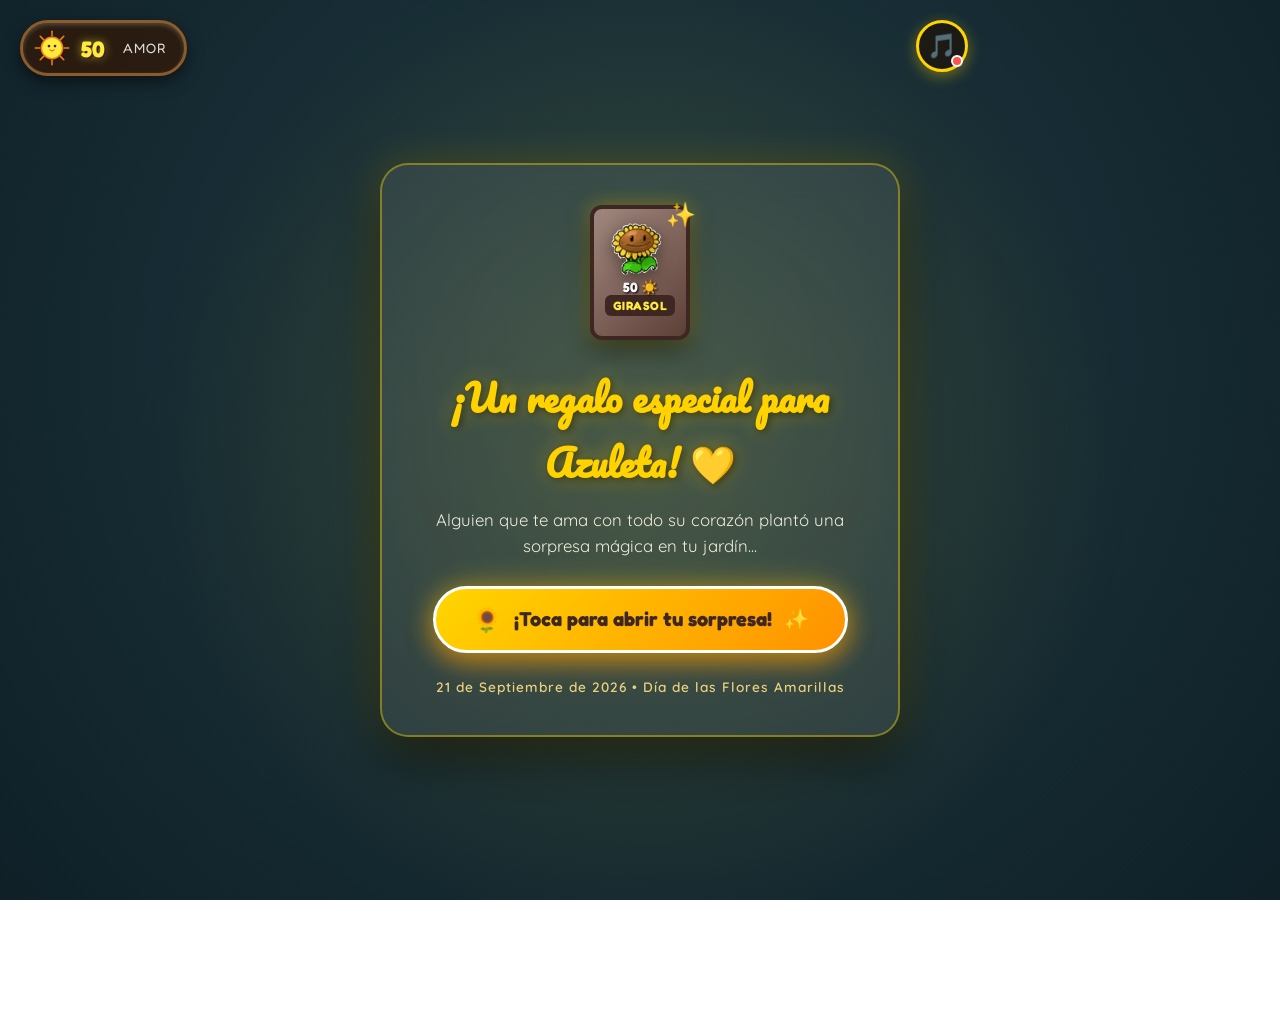
<file: index.html>
<!DOCTYPE html>
<html lang="es">
<head>
  <meta charset="UTF-8">
  <meta name="viewport" content="width=device-width, initial-scale=1.0">
  <title>🌻 Flores Amarillas para Ti 💛 | Edición Especial PvZ</title>
  <link rel="stylesheet" href="style.css">
  <!-- Fuentes románticas y divertidas de Google Fonts -->
  <link rel="preconnect" href="https://fonts.googleapis.com">
  <link rel="preconnect" href="https://fonts.gstatic.com" crossorigin>
  <link href="https://fonts.googleapis.com/css2?family=Fredoka:wght@400;600;700&family=Pacifico&family=Quicksand:wght@500;700&display=swap" rel="stylesheet">
</head>
<body>

  <!-- Lienzo para partículas, pétalos y soles -->
  <canvas id="particle-canvas"></canvas>

  <!-- Contenedor de música flotante -->
  <div class="music-player-container" id="music-player">
    <button class="music-toggle-btn" id="music-btn" title="Reproducir / Pausar Música">
      <span class="music-icon" id="music-icon">🎵</span>
      <span class="music-status-dot"></span>
    </button>
    <div class="music-tooltip">Zombies on Your Lawn - Laura Shigihara 🌻</div>
    <audio id="bg-music" loop preload="auto">
      <source src="audio/zombies-on-your-lawn.mp3" type="audio/mp3">
      <!-- Fallback en línea si el archivo local aún no se descarga -->
      <source src="https://archive.org/download/plants-vs.-zombies-ost-flac/Laura%20Shigihara%20-%20Plants%20vs.%20Zombies%20Original%20Soundtrack/15%20-%20Zombies%20On%20Your%20Lawn.mp3" type="audio/mp3">
    </audio>
  </div>

  <!-- Contador de Soles Recolectados (Estilo PvZ) -->
  <div class="sun-counter-badge" id="sun-counter-badge">
    <div class="sun-icon-mini">
      <svg viewBox="0 0 100 100" class="mini-sun-svg">
        <circle cx="50" cy="50" r="28" fill="#FFEB3B" stroke="#F57F17" stroke-width="4"/>
        <g stroke="#F57F17" stroke-width="4" stroke-linecap="round">
          <line x1="50" y1="6" x2="50" y2="18"/>
          <line x1="50" y1="82" x2="50" y2="94"/>
          <line x1="6" y1="50" x2="18" y2="50"/>
          <line x1="82" y1="50" x2="94" y2="50"/>
          <line x1="19" y1="19" x2="28" y2="28"/>
          <line x1="72" y1="72" x2="81" y2="81"/>
          <line x1="19" y1="81" x2="28" y2="72"/>
          <line x1="72" y1="28" x2="81" y2="19"/>
        </g>
        <circle cx="42" cy="45" r="3.5" fill="#3E2723"/>
        <circle cx="58" cy="45" r="3.5" fill="#3E2723"/>
        <path d="M 44 55 Q 50 62 56 55" fill="none" stroke="#D84315" stroke-width="2.5" stroke-linecap="round"/>
      </svg>
    </div>
    <span class="sun-score" id="sun-score">50</span>
    <span class="sun-label">Amor</span>
  </div>

  <!-- PANTALLA 1: SORPRESA INICIAL (Sobre de jardín) -->
  <section class="screen intro-screen active" id="intro-screen">
    <div class="intro-card">
      <div class="card-glow"></div>
      <div class="seed-packet-icon">
        <!-- Paquete de Semillas de Girasol PvZ -->
        <div class="packet-wrapper">
          <div class="packet-body">
            <!-- Vista previa con el GIF del girasol -->
            <img src="sunflower-pvz.gif" alt="Girasol PvZ" class="packet-gif-preview">
            <div class="packet-cost">50 ☀️</div>
            <div class="packet-title">GIRASOL</div>
          </div>
          <div class="packet-sparkle">✨</div>
        </div>
      </div>

      <!-- ======================================================= -->
      <!-- [PERSONALIZACIÓN]: NOMBRE DE LA PERSONA -->
      <!-- ======================================================= -->
      <h1 class="intro-title">¡Un regalo especial para Azuleta! 💛</h1>
      <p class="intro-subtitle">Alguien que te ama con todo su corazón plantó una sorpresa mágica en tu jardín...</p>
      
      <button class="btn-start" id="btn-start">
        <span class="btn-shine"></span>
        <span class="btn-icon">🌻</span>
        <span class="btn-text">¡Toca para abrir tu sorpresa!</span>
        <span class="btn-sparkles">✨</span>
      </button>

      <!-- ======================================================= -->
      <!-- [PERSONALIZACIÓN]: FECHA -->
      <!-- ======================================================= -->
      <p class="intro-date">21 de Septiembre de 2026 • Día de las Flores Amarillas</p>
    </div>
  </section>

  <!-- PANTALLA 2: ESCENARIO PRINCIPAL (Jardín interactivo de Flores Amarillas) -->
  <main class="screen garden-screen" id="garden-screen">
    
    <!-- Fondo ambiental suave y sin cortes -->
    <div class="garden-background">
      <div class="twilight-glow"></div>
    </div>

    <!-- Mensaje mágico de transición durante los 5 segundos de lluvia de pétalos y hojas -->
    <div class="blooming-transition-loader" id="blooming-loader">
      <div class="sprout-icon-anim">🌱</div>
      <p class="sprout-text">Cultivando tus flores amarillas con mucho amor...</p>
      <div class="sprout-subtext">✨ Espera un momento, mi Azuletaaa ✨</div>
    </div>

    <!-- Contenedor Central: Girasol PvZ y Carta (Aparece tras los 5 segundos de lluvia) -->
    <div class="main-content-wrapper waiting-bloom" id="main-content-wrapper">
      
      <!-- EL GIRASOL ANIMADO DE PLANTS VS ZOMBIES (GIF + EFECTOS) -->
      <div class="sunflower-stage" id="sunflower-stage" title="¡Hazme cosquillas o tócame!">
        <div class="sunflower-speech-bubble" id="speech-bubble">
          ¡Feliz día, mi Azuleta! 🌻💛
        </div>

        <div class="sunflower-character blooming" id="sunflower-character">
          <!-- GIF OFICIAL DEL GIRASOL PVZ -->
          <img src="sunflower-pvz.gif" alt="Girasol Plants vs Zombies" class="pvz-main-gif" id="sunflower-gif">
          <div class="sunflower-ground-shadow"></div>
        </div>

        <!-- Pequeños girasoles acompañantes (Mini GIFs) -->
        <div class="mini-sunflowers-companion">
          <div class="mini-sunflower-item mini-left" title="¡Mini girasol de amor!">
            <img src="sunflower-pvz.gif" alt="Mini Girasol" class="mini-sunflower-img">
            <div class="mini-shadow"></div>
          </div>
          <div class="mini-sunflower-item mini-right" title="¡Mini girasol de amor!">
            <img src="sunflower-pvz.gif" alt="Mini Girasol" class="mini-sunflower-img">
            <div class="mini-shadow"></div>
          </div>
        </div>

        <!-- Botón interactivo para recolectar Sol -->
        <button class="sun-spawn-btn" id="spawn-sun-btn">
          <span>☀️ ¡Dame Sol!</span>
        </button>
      </div>

      <!-- TARJETA ROMÁNTICA Y DEDICATORIA -->
      <div class="love-card-container">
        <article class="love-card">
          <!-- ======================================================= -->
          <!-- [PERSONALIZACIÓN]: FECHA DE LA CINTA -->
          <!-- ======================================================= -->
          <div class="card-ribbon">🌻 21 de Septiembre de 2026 🌻</div>
          
          <!-- ======================================================= -->
          <!-- [PERSONALIZACIÓN]: TÍTULO Y TEXTOS DE LA CARTA -->
          <!-- ======================================================= -->
          <h2 class="card-main-title">Para mi hermosa Azuleta 💛</h2>
          
          <div class="card-quote-box">
            <p class="quote-text">
              "Dicen que regalar flores amarillas cada 21 de septiembre es una promesa de amor, luz y alegría para siempre..."
            </p>
          </div>

          <!-- Mensaje Romántico Personalizado PvZ -->
          <div class="card-body-text">
            <p>
              ¡Feliz día de las Flores Amarillas, mi querida Azuletaaa! 🌻💛
            </p>
            <p>
              Así como este girasol siempre busca la luz del sol para sonreír, mi corazón siempre te busca a ti. Eres mi lugar favorito, mi motivo de alegría y mi paz.
            </p>
            <p class="pvz-romantic-punchline">
              ✨ <em>"Aunque el mundo se llene de zombies y días difíciles... ¡yo siempre protegeré tu jardín, cuidaré tu sonrisa y te llenaré de soles de amor!"</em> 🧟‍♂️🌱💛
            </p>
          </div>

          <!-- ======================================================= -->
          <!-- [ESPECIAL]: HOMENAJE A AMOR AMARILLO (GUSTAVO CERATI) -->
          <!-- ======================================================= -->
          <div class="cerati-tribute-card">
            <div class="cerati-badge">🎶 Amor Amarillo 💛</div>
            <div class="cerati-content">
              <div class="cerati-image-frame">
                <img src="cerati1.jpg" alt="Gustavo Cerati - Amor Amarillo" class="cerati-photo">
              </div>
              <div class="cerati-lyric-box">
                <p class="cerati-lyric-text">
                  "No dejaré que seas fría,<br>yo podría calentarte..."
                </p>
                <span class="cerati-song-credit">— Gustavo Cerati</span>
              </div>
            </div>
          </div>

          <!-- ======================================================= -->
          <!-- [PERSONALIZACIÓN]: FOTO DE USTEDES DOS -->
          <!-- Solo guarda tu imagen con el nombre 'foto.jpg' en esta carpeta -->
          <!-- ======================================================= -->
          <div class="couple-photo-frame">
            <div class="photo-placeholder" id="photo-container" title="Coloca una imagen llamada 'foto.jpg' en esta carpeta">
              <img src="foto.jpg" alt="Azuleta y Miau" class="user-couple-img" id="user-couple-img"
                   onerror="this.style.display='none'; document.getElementById('photo-fallback').style.display='flex';">
              
              <div class="photo-inner" id="photo-fallback">
                <div class="photo-icon">📸</div>
                <div class="photo-text">Azuleta & Miau 💛</div>
                <div class="photo-sub">¡Juntos por siempre!</div>
              </div>
            </div>
            <div class="photo-tape">🌻</div>
          </div>

          <!-- Botonera de Acciones Interactivas -->
          <div class="card-actions">
            <button class="action-btn btn-petals" id="btn-flower-rain">
              <span>🌻 Lluvia de Flores</span>
            </button>
            
            <!-- Botón bloqueado inicialmente hasta alcanzar 500 soles de amor -->
            <button class="action-btn btn-secret locked" id="btn-secret-letter" title="Junta 500 soles para desbloquear este secreto de amor">
              <div class="btn-lock-content">
                <span class="lock-icon" id="secret-lock-icon">🔒</span>
                <span class="btn-text-main" id="secret-btn-text">Razones de amor</span>
                <span class="sun-cost-badge" id="secret-cost-badge">50/500 ☀️</span>
              </div>
              <div class="sun-progress-track">
                <div class="sun-progress-bar" id="sun-progress-bar" style="width: 10%;"></div>
              </div>
            </button>
          </div>

          <!-- ======================================================= -->
          <!-- [PERSONALIZACIÓN]: FIRMA DE LA CARTA (MIAU) -->
          <!-- ======================================================= -->
          <div class="card-signature">
            <p>Con todo mi amor,</p>
            <span class="signature-name">De: MIAU(RIC)</span>
          </div>
        </article>
      </div>

    </div>

    <!-- MODAL DE RAZONES DE AMOR / MENSAJE SECRETO (DESBLOQUEABLE A LOS 500 SOLES) -->
    <div class="secret-modal-backdrop" id="secret-modal">
      <div class="secret-modal-box">
        <button class="modal-close-btn" id="modal-close-btn">&times;</button>
        
        <!-- Banner de trofeo por alcanzar los 500 soles -->
        <div class="unlocked-trophy-banner" id="unlocked-banner">
          🏆 ¡500 SOLES DE AMOR ALCANZADOS! 💛
        </div>

        <div class="modal-sun-header">☀️ 🌻 ☀️</div>
        <h3 class="modal-title">Razones por las que Azuleta es mi persona favorita:</h3>
        
        <!-- ======================================================= -->
        <!-- [PERSONALIZACIÓN]: LISTA DE RAZONES -->
        <!-- ======================================================= -->
        <ul class="reasons-list" id="reasons-list">
          <li>✨ <strong>Tu sonrisa, mi Azuletaaa:</strong> Es capaz de iluminar hasta el día más nublado.</li>
          <li>🌻 <strong>Tu compañía:</strong> Cada momento a tu lado hace que la vida sea más bonita.</li>
          <li>💛 <strong>Tu ternura:</strong> La forma en que me miras.</li>
          <li>🌱 <strong>Tu voz al despertar</strong> No hay obstáculo (ni horda de zombies) que no podamos vencer si estamos juntos y al escuchar tu voz al despertar es mi forma de perder.</li>
          <li>🌟 <strong>Eres mi sol:</strong> Porque la vida es mil veces más brillante desde que estás tú.</li>
        </ul>

        <div class="modal-footer">
            <button class="modal-heart-btn" id="modal-love-btn">¡Miau te ama (yo p) a su manera, Azuleta! 🐱💛</button>
        </div>
      </div>
    </div>

  </main>

  <script src="script.js"></script>
</body>
</html>
</file>
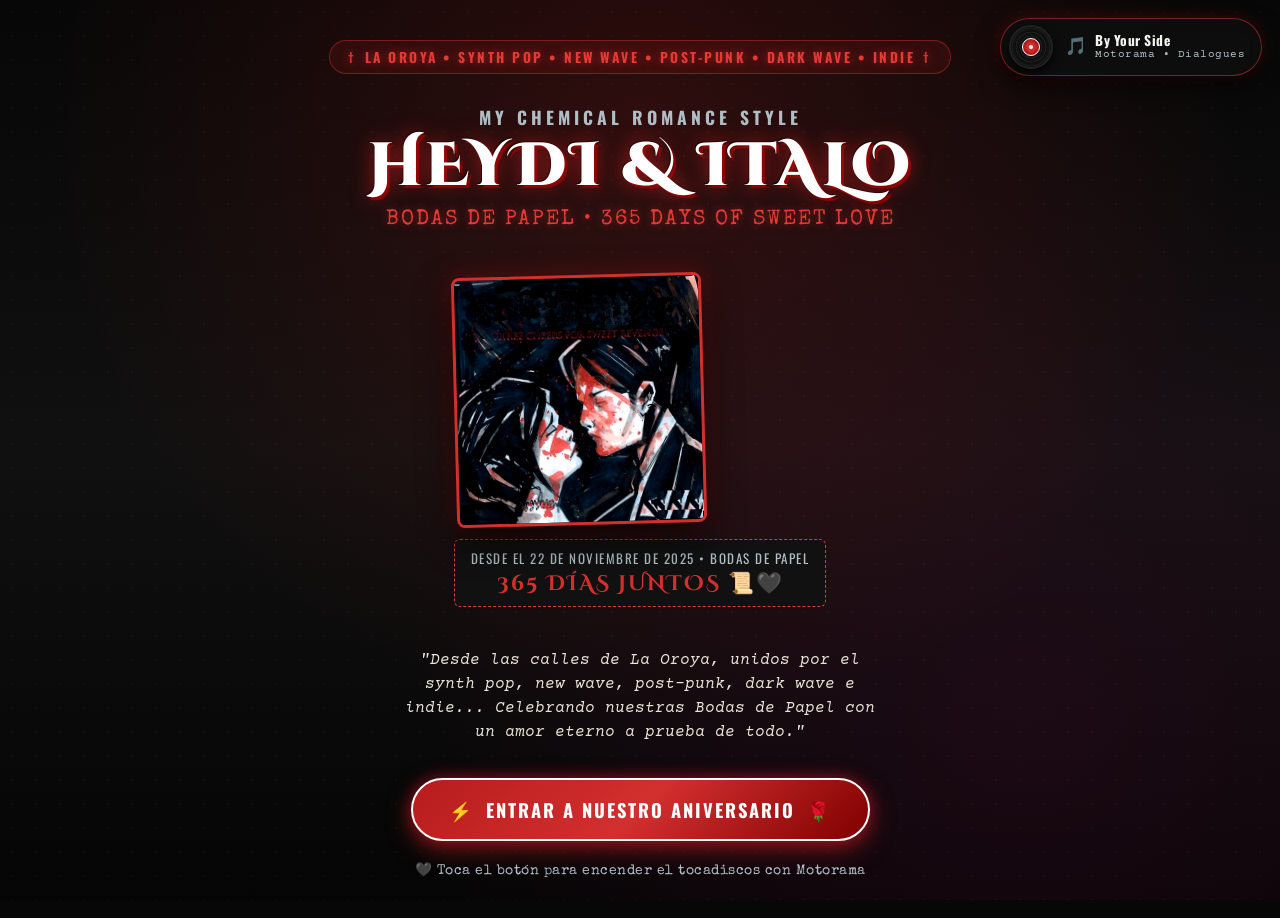
<file: aniversario/index.html>
<!DOCTYPE html>
<html lang="es">
<head>
  <meta charset="UTF-8">
  <meta name="viewport" content="width=device-width, initial-scale=1.0">
  <title>Heydi & Italo • Three Cheers for 365 Days of Sweet Love 🖤🌹</title>
  <meta name="description" content="Sorpresa especial de 1er Aniversario de matrimonio para Italo de parte de Heydi. Temática Punk, Manchester (La Oroya), Three Cheers for Sweet Revenge y Motorama.">

  <!-- Google Fonts: Gótico, Punk, Máquina de escribir y Caligrafía de amor -->
  <link rel="preconnect" href="https://fonts.googleapis.com">
  <link rel="preconnect" href="https://fonts.gstatic.com" crossorigin>
  <link href="https://fonts.googleapis.com/css2?family=Caveat:wght@600;700&family=Cinzel+Decorative:wght@700;900&family=Courier+Prime:ital,wght@0,400;0,700;1,400&family=Oswald:wght@500;700&family=Special+Elite&display=swap" rel="stylesheet">

  <link rel="stylesheet" href="style.css">
</head>
<body>

  <!-- Canvas de partículas: Pétalos de rosas rojas carmesí, confeti negro y chispas punk -->
  <canvas id="punk-canvas"></canvas>

  <!-- Audio de fondo: Motorama - By Your Side (inicia en la parte cantada: 13s) -->
  <audio id="bg-music" src="audio/by-your-side.mp3#t=13" preload="auto" loop></audio>

  <!-- Reproductor Flotante Estilo Vinilo Post-Punk -->
  <div class="music-player-container">
    <div class="vinyl-record-widget" id="music-vinyl-btn" title="Reproducir / Pausar Motorama">
      <div class="vinyl-disc" id="vinyl-disc">
        <div class="vinyl-groove"></div>
        <div class="vinyl-label">
          <span class="vinyl-dot"></span>
        </div>
      </div>
      <div class="turntable-arm"></div>
    </div>
    <div class="song-info-pill">
      <span class="song-status-icon" id="music-status-icon">🎵</span>
      <div class="song-meta">
        <span class="song-title">By Your Side</span>
        <span class="song-artist">Motorama • Dialogues</span>
      </div>
    </div>
  </div>

  <!-- =========================================================================
       PANTALLA 1: INTRODUCCIÓN ESTILO MY CHEMICAL ROMANCE ("THE REVENGE GATE")
       ========================================================================= -->
  <section id="intro-screen" class="screen-view active">
    <div class="intro-overlay"></div>
    
    <div class="intro-content">
      <div class="mcr-badge-top">
        <span class="cross-icon">†</span> LA OROYA • SYNTH POP • NEW WAVE • POST-PUNK • DARK WAVE • INDIE <span class="cross-icon">†</span>
      </div>

      <div class="album-logo-box">
        <h2 class="band-style-logo">MY CHEMICAL ROMANCE STYLE</h2>
        <h1 class="main-title-gothic">HEYDI &amp; ITALO</h1>
        <p class="album-subtitle">BODAS DE PAPEL • 365 DAYS OF SWEET LOVE</p>
      </div>

      <div class="intro-artwork-wrapper">
        <div class="album-art-frame">
          <img src="img/mcr-cover.jpg" alt="Three Cheers for Sweet Revenge Cover" class="intro-cover-img">
          <div class="blood-splatter-accent"></div>
        </div>
        <div class="intro-wedding-tag">
          <span class="wedding-date-label">DESDE EL 22 DE NOVIEMBRE DE 2025 • BODAS DE PAPEL</span>
          <span class="anniversary-number">365 DÍAS JUNTOS 📜🖤</span>
        </div>
      </div>

      <div class="intro-message-preview">
        <p><em>"Desde las calles de La Oroya, unidos por el synth pop, new wave, post-punk, dark wave e indie... Celebrando nuestras Bodas de Papel con un amor eterno a prueba de todo."</em></p>
      </div>

      <button id="btn-enter-universe" class="btn-punk-primary">
        <span class="btn-icon">⚡</span>
        <span class="btn-text">ENTRAR A NUESTRO ANIVERSARIO</span>
        <span class="btn-icon">🌹</span>
      </button>

      <div class="intro-footer-hint">
        <span>🖤 Toca el botón para encender el tocadiscos con Motorama</span>
      </div>
    </div>
  </section>

  <!-- =========================================================================
       PANTALLA 2: ESCENARIO INTERACTIVO (THE 365 DAYS STAGE)
       ========================================================================= -->
  <section id="stage-screen" class="screen-view">
    
    <!-- Barra Superior de Marcador Punk: 0 a 365 Días -->
    <header class="punk-header-bar">
      <div class="counter-badge" id="days-counter-badge">
        <div class="badge-skull-icon">🎸</div>
        <div class="badge-texts">
          <div class="badge-title">BODAS DE PAPEL • 1ER AÑO</div>
          <div class="badge-counter"><span id="days-count">0</span> / 365 DÍAS</div>
        </div>
        <div class="badge-status-ring">
          <span id="badge-lock-status">🔒</span>
        </div>
      </div>

      <div class="progress-bar-container">
        <div class="progress-bar-fill" id="days-progress-bar" style="width: 0%;"></div>
        <div class="progress-glare"></div>
      </div>
    </header>

    <!-- Transición / Loader de Acorde Inicial -->
    <div id="stage-loader" class="stage-loader">
      <div class="loader-cassette">
        <div class="cassette-tape-spin"></div>
        <div class="cassette-title">MOTORAMA • BY YOUR SIDE</div>
      </div>
      <p class="loader-text">Sintonizando el dial de La Oroya...</p>
    </div>

    <!-- Contenido Principal: Escenario y Carta de Amor -->
    <main class="main-stage-container" id="main-stage-content">
      
      <!-- Columna Izquierda: Tocadiscos y Galería Interactiva Demolition Lovers -->
      <section class="stage-turntable-column">
        
        <!-- Bocadillo de Frases Punk / Rockeras -->
        <div class="punk-speech-bubble" id="punk-speech-bubble">
          ¡Felices Bodas de Papel, mi amor! Toca aquí para soltar púas 🎸📜
        </div>

        <div class="turntable-interactive-box" id="central-stage-box" title="¡Haz clic para hacer sonar el bajo y generar púas!">
          <div class="vinyl-stage-disc" id="stage-vinyl-graphic">
            <div class="vinyl-center-art">
              <img src="img/foto-punk.jpg" alt="Italo y Heydi Rockers" class="turntable-center-img">
            </div>
          </div>
          <div class="turntable-needle-arm"></div>
          <div class="sound-wave-rings"></div>
        </div>

        <div class="stage-sub-info">
          <div class="tape-label-oroya">⚡ LA OROYA: SYNTH POP • NEW WAVE • POST-PUNK • DARK WAVE • INDIE ⚡</div>
          <p class="stage-instructions">Haz clic en el tocadiscos o atrapa <strong>púas 🎸</strong>, <strong>rosas 🌹</strong> y <strong>vinilos 📼</strong> para completar los 365 días.</p>
        </div>
      </section>

      <!-- Columna Derecha: Carta de Amor Estilo MCR & Botones de Acción -->
      <section class="stage-letter-column">
        <article class="punk-letter-card">
          <div class="card-stencil-header">
            <span class="mcr-stamp">CHAPTER ONE • BODAS DE PAPEL</span>
            <span class="date-stamp">22.NOV.2025 ➔ HOY (365 DÍAS)</span>
          </div>

          <h2 class="letter-main-heading">THREE CHEERS FOR OUR SWEET LOVE</h2>
          <h3 class="letter-dedication-sub">Para mi esposo y compañero de vida: <strong>Italo</strong> • <em>Bodas de Papel</em> 📜</h3>

          <div class="letter-body-prose">
            <p>
              Parece que fue ayer cuando dijimos <em>"Sí, acepto"</em> aquel <strong>22 de noviembre de 2025</strong>. 
              Hoy celebramos con orgullo nuestras <strong>Bodas de Papel</strong> al cumplir nuestros primeros <strong>365 días juntos</strong>.
            </p>
            <p>
              Dicen que las <em>Bodas de Papel</em> simbolizan una historia que recién comienza a escribirse, 
              pero en este primer año nosotros ya hemos compuesto una obra de arte: llena de risas, miradas cómplices, 
              conciertos compartidos y un amor a prueba de todo, caminando juntos con casacas de cuero y el volumen al máximo.
            </p>
            <p>
              Tú y yo sabemos que nuestro amor no es común: tiene la mística única de nuestro querido 
              <strong>Manchester de La Oroya</strong>, esas tardes y noches vibrando juntos con el 
              <strong>synth pop</strong>, las guitarras afiladas del <strong>new wave</strong>, 
              la nostalgia envolvente del <strong>post-punk</strong>, la profundidad del <strong>dark wave</strong> 
              y la frescura rebelde del <strong>indie</strong>. Esas canciones son la banda sonora de nuestra complicidad. 
              En un mundo lleno de ruido banal, tú eres mi mejor melodía, mi refugio y mi eterno cómplice.
            </p>
          </div>

          <!-- Cuadro Especial de la Canción Motorama: By Your Side con Letra y Significado en Español -->
          <div class="motorama-quote-box">
            <div class="motorama-badge">POST-PUNK ANTHEM • MOTORAMA: "BY YOUR SIDE"</div>
            <blockquote class="motorama-lyric">
              <em>"Poverty is nothing for you<br>
              It is nothing for me<br>
              When I'm by your side...<br>
              Silver and gold worth nothing for us<br>
              The only treasure is here, it's us, in our love."</em>
            </blockquote>

            <div class="motorama-translation-box">
              <div class="translation-header">
                <span class="trans-icon">📜</span>
                <span class="trans-title">Traducción en español:</span>
              </div>
              <p class="translation-text">
                <em>"La pobreza no es nada para ti<br>
                No es nada para mí<br>
                Cuando estoy a tu lado...<br>
                La plata y el oro no valen nada para nosotros<br>
                El único tesoro está aquí, somos nosotros, en nuestro amor."</em>
              </p>
            </div>
          </div>

          <!-- Discoteca de Nuestro Amor: Álbumes Icónicos (Mismos Tonos MCR: Negro, Rojo y Blanco) -->
          <div class="band-discography-section">
            <div class="disco-header">
              <span class="disco-badge">VINILOS &amp; CASSETTES • NUESTRA BANDA SONORA</span>
              <h4 class="disco-title">DISCOS QUE VIBRAN CON NUESTRO AMOR EN LA OROYA</h4>
              <p class="disco-subtitle">Synth Pop • New Wave • Post-Punk • Dark Wave • Indie Rock</p>
            </div>

            <div class="album-sleeves-grid">
              <!-- 1. Motorama - Poverty (Foto subida por el usuario) -->
              <div class="album-sleeve-card" data-album="Motorama • Poverty" title="Toca para escuchar un riff y sumar +10 días!">
                <div class="sleeve-img-wrap">
                  <img src="img/motorama-poverty.jpg" alt="Motorama - Poverty">
                  <span class="vinyl-peek"></span>
                </div>
                <div class="sleeve-meta">
                  <span class="sleeve-band">MOTORAMA</span>
                  <span class="sleeve-title">Poverty</span>
                  <span class="sleeve-genre">Post-Punk</span>
                </div>
              </div>

              <!-- 2. Depeche Mode - Violator -->
              <div class="album-sleeve-card" data-album="Depeche Mode • Violator" title="Toca para escuchar un riff y sumar +10 días!">
                <div class="sleeve-img-wrap">
                  <img src="img/album-depeche-mode.jpg" alt="Depeche Mode - Violator">
                  <span class="vinyl-peek"></span>
                </div>
                <div class="sleeve-meta">
                  <span class="sleeve-band">DEPECHE MODE</span>
                  <span class="sleeve-title">Violator</span>
                  <span class="sleeve-genre">Synth Pop</span>
                </div>
              </div>

              <!-- 3. Joy Division - Unknown Pleasures -->
              <div class="album-sleeve-card" data-album="Joy Division • Unknown Pleasures" title="Toca para escuchar un riff y sumar +10 días!">
                <div class="sleeve-img-wrap">
                  <img src="img/album-joy-division.jpg" alt="Joy Division - Unknown Pleasures">
                  <span class="vinyl-peek"></span>
                </div>
                <div class="sleeve-meta">
                  <span class="sleeve-band">JOY DIVISION</span>
                  <span class="sleeve-title">Unknown Pleasures</span>
                  <span class="sleeve-genre">Manchester</span>
                </div>
              </div>

              <!-- 4. The Cure - Disintegration -->
              <div class="album-sleeve-card" data-album="The Cure • Disintegration" title="Toca para escuchar un riff y sumar +10 días!">
                <div class="sleeve-img-wrap">
                  <img src="img/album-the-cure.jpg" alt="The Cure - Disintegration">
                  <span class="vinyl-peek"></span>
                </div>
                <div class="sleeve-meta">
                  <span class="sleeve-band">THE CURE</span>
                  <span class="sleeve-title">Disintegration</span>
                  <span class="sleeve-genre">Dark Wave</span>
                </div>
              </div>

              <!-- 5. Molchat Doma - Etazhi -->
              <div class="album-sleeve-card" data-album="Molchat Doma • Etazhi" title="Toca para escuchar un riff y sumar +10 días!">
                <div class="sleeve-img-wrap">
                  <img src="img/album-molchat-doma.jpg" alt="Molchat Doma - Etazhi">
                  <span class="vinyl-peek"></span>
                </div>
                <div class="sleeve-meta">
                  <span class="sleeve-band">MOLCHAT DOMA</span>
                  <span class="sleeve-title">Etazhi</span>
                  <span class="sleeve-genre">Coldwave</span>
                </div>
              </div>

              <!-- 6. My Chemical Romance - Three Cheers for Sweet Revenge (Solo los amantes mirándose) -->
              <div class="album-sleeve-card" data-album="M.C.R. • Demolition Lovers" title="Toca para escuchar un riff y sumar +10 días!">
                <div class="sleeve-img-wrap">
                  <img src="img/mcr-cover.jpg" alt="My Chemical Romance - Demolition Lovers">
                  <span class="vinyl-peek"></span>
                </div>
                <div class="sleeve-meta">
                  <span class="sleeve-band">M.C.R.</span>
                  <span class="sleeve-title">Sweet Revenge</span>
                  <span class="sleeve-genre">Punk Rock</span>
                </div>
              </div>
            </div>
          </div>

          <!-- Galería Polaroid de Nuestra Historia: Compromiso, Boda, La Oroya y Esencia Punk -->
          <div class="photos-polaroid-gallery">
            <div class="polaroid-item polaroid-compromiso">
              <div class="polaroid-img-wrapper">
                <img src="img/foto-compromiso.jpg" alt="Nuestro Compromiso - Heydi e Italo">
              </div>
              <p class="polaroid-caption">El Compromiso • Donde dijimos sí 💍</p>
            </div>

            <div class="polaroid-item polaroid-wedding">
              <div class="polaroid-img-wrapper">
                <img src="img/foto-boda.jpg" alt="Boda de Italo y Heydi - 22 Noviembre 2025">
              </div>
              <p class="polaroid-caption">22.11.2025 • Nuestro Gran Día 💒</p>
            </div>

            <div class="polaroid-item polaroid-oroya">
              <div class="polaroid-img-wrapper">
                <img src="img/foto-oroya-chimenea.jpg" alt="Heydi e Italo en La Oroya con la chimenea">
              </div>
              <p class="polaroid-caption">La Oroya • En nuestro rincón 🏔️</p>
            </div>

            <div class="polaroid-item polaroid-punk">
              <div class="polaroid-img-wrapper">
                <img src="img/foto-punk.jpg" alt="Italo y Heydi Rockers con casacas de cuero">
              </div>
              <p class="polaroid-caption">Amor con actitud Punk ⚡🕶️</p>
            </div>
          </div>

          <!-- Botones de Acción y Desbloqueo de 365 Días -->
          <div class="stage-actions-row">
            <button id="btn-punk-rain" class="action-btn btn-rain">
              <span class="btn-symbol">🌹</span>
              <span>Lluvia de Rosas y Púas</span>
            </button>

            <button id="btn-secret-vault" class="action-btn btn-vault locked">
              <span class="vault-lock-icon" id="vault-lock-icon">🔒</span>
              <span id="vault-btn-text">Cofre: Bodas de Papel</span>
              <span class="vault-badge" id="vault-cost-badge">0/365 Días 🎸</span>
            </button>
          </div>

          <div class="letter-signature-block">
            <p class="sig-note">Por siempre a tu lado,</p>
            <p class="sig-author">Heydi 🖤</p>
            <span class="sig-date">1er Aniversario • Bodas de Papel 📜</span>
          </div>
        </article>
      </section>

    </main>
  </section>

  <!-- =========================================================================
       MODAL FINAL: THE DEMOLITION LOVERS VAULT (DESBLOQUEO AL LLEGAR A 365 DÍAS)
       ========================================================================= -->
  <div class="modal-backdrop" id="vault-modal">
    <div class="modal-box-punk">
      <button class="modal-close-button" id="modal-close-btn" aria-label="Cerrar ventana">✕</button>

      <div class="modal-header-banner">
        <div class="mcr-gothic-cross">† † †</div>
        <h2 class="modal-title">DEMOLITION LOVERS: HEYDI &amp; ITALO</h2>
        <div class="modal-badge-unlocked">🏆 ¡365 DÍAS • BODAS DE PAPEL! 📜🏆</div>
      </div>

      <div class="modal-scrollable-body">
        
        <!-- Homenaje Comparativo al Álbum Three Cheers -->
        <div class="mcr-tribute-banner">
          <div class="mcr-art-side">
            <img src="img/mcr-cover.jpg" alt="My Chemical Romance Demolition Lovers" class="mcr-thumb">
          </div>
          <div class="mcr-quote-side">
            <p class="mcr-quote-text">
              <em>"And what's the worst that I can say?<br>
              Things are better if I stay... with you."</em>
            </p>
            <span class="mcr-quote-source">— Three Cheers for Sweet Revenge</span>
          </div>
        </div>

        <!-- Carta Secreta Completa de Heydi -->
        <div class="secret-prose-letter">
          <h3>¡Felices Bodas de Papel, mi amor y compañero de vida! 📜🖤</h3>
          <p>
            Si algo nos ha enseñado la música que tanto nos apasiona, es que las cosas más valiosas 
            se construyen con alma, autenticidad y pasión sin filtros.
          </p>
          <p>
            Dicen que el primer año de matrimonio son las <strong>Bodas de Papel</strong> porque es la primera página 
            en blanco que dos personas empiezan a escribir juntos. Pero a tu lado, en estos <strong>365 días</strong>, 
            ya hemos compuesto una sinfonía entera de complicidad, lealtad y amor indestructible.
          </p>
          <p>
            Desde aquel <strong>22 de noviembre de 2025</strong> en que unimos nuestras vidas, me encanta compartir contigo 
            las canciones de Motorama, los riffs intensos de My Chemical Romance, nuestras raíces en 
            <strong>La Oroya</strong> y cada meta que juntos nos proponemos.
          </p>
          <p>
            Gracias por cuidarme, por hacerme reír en los días difíciles, por mirarme con esos ojos cómplices 
            y por ser ese hombre increíble con el que tengo el honor de caminar. 
            Este es solo nuestro primer año, el primer acorde de una gira eterna.
          </p>
          <p class="final-highlight">
            <em>"No importa cuántos años pasen ni cuántas tormentas vengan: I will always be by your side."</em>
          </p>
        </div>

        <!-- Muestra de fotos estilo pase VIP / Gira con encuadre completo (6 fotos de nuestra historia) -->
        <div class="vip-pass-card">
          <div class="vip-header">TOUR OF OUR LIVES • NUESTRA HISTORIA EN FOTOS (BODAS DE PAPEL)</div>
          <div class="vip-images-grid">
            
            <!-- 1. El Compromiso -->
            <div class="vip-img-box">
              <div class="vip-img-frame">
                <img src="img/foto-compromiso.jpg" alt="Nuestro Compromiso - Heydi e Italo">
              </div>
              <span class="vip-img-title">El Compromiso 💍</span>
              <span class="vip-img-subtitle">El inicio del viaje oficial</span>
            </div>

            <!-- 2. La Boda Oficial -->
            <div class="vip-img-box">
              <div class="vip-img-frame">
                <img src="img/foto-boda.jpg" alt="Foto Boda Heydi e Italo - 22 Noviembre 2025">
              </div>
              <span class="vip-img-title">El "Sí, Acepto" 💒</span>
              <span class="vip-img-subtitle">22.11.2025 • Boda en La Oroya</span>
            </div>

            <!-- 3. Mirador de La Oroya -->
            <div class="vip-img-box">
              <div class="vip-img-frame">
                <img src="img/foto-oroya-mirador.jpg" alt="Heydi e Italo en el Mirador de La Oroya">
              </div>
              <span class="vip-img-title">Mirador de La Oroya 🏔️</span>
              <span class="vip-img-subtitle">Conquistando alturas juntos</span>
            </div>

            <!-- 4. Chimenea de La Oroya -->
            <div class="vip-img-box">
              <div class="vip-img-frame">
                <img src="img/foto-oroya-chimenea.jpg" alt="Heydi e Italo con la chimenea de La Oroya">
              </div>
              <span class="vip-img-title">Nuestras Raíces 🏭</span>
              <span class="vip-img-subtitle">La Oroya en el corazón</span>
            </div>

            <!-- 5. Actitud Rockera Punk -->
            <div class="vip-img-box">
              <div class="vip-img-frame">
                <img src="img/foto-punk.jpg" alt="Foto Cuero Heydi e Italo - Actitud Rockera">
              </div>
              <span class="vip-img-title">Nuestra Esencia 🖤⚡</span>
              <span class="vip-img-subtitle">Casacas de cuero &amp; lentes</span>
            </div>

            <!-- 6. Demolition Lovers Concept -->
            <div class="vip-img-box">
              <div class="vip-img-frame">
                <img src="img/mcr-live.jpg" alt="MCR Demolition Lovers Reference">
              </div>
              <span class="vip-img-title">Demolition Lovers 🌹</span>
              <span class="vip-img-subtitle">Sweet Revenge Vibe</span>
            </div>

          </div>
        </div>

        <div class="modal-actions">
          <button id="modal-love-btn" class="btn-punk-primary">
            <span>🌹 ¡TE AMO HASTA LA ETERNIDAD, ITALO! ⚡</span>
          </button>
        </div>

      </div>
    </div>
  </div>

  <script src="script.js"></script>
</body>
</html>
</file>
<file: style.css>
/* ==========================================================================
   FLORES AMARILLAS - EDICIÓN ESPECIAL PLANTS VS ZOMBIES 🌻💛
   Estilos y Animaciones CSS Modernas
   ========================================================================== */

:root {
  --primary-yellow: #FFD200;
  --warm-gold: #FFB300;
  --deep-orange: #FF6F00;
  --soft-yellow: #FFF9C4;
  --pvz-green: #4CAF50;
  --pvz-dark-green: #2E7D32;
  --pvz-light-green: #81C784;
  --brown-center: #5D4037;
  --night-sky-top: #0b132b;
  --night-sky-mid: #1c2541;
  --night-sky-bot: #1b4332;
  --card-bg: rgba(255, 255, 255, 0.12);
  --card-border: rgba(255, 215, 0, 0.35);
  --card-shadow: 0 15px 35px rgba(0, 0, 0, 0.4), 0 0 25px rgba(255, 215, 0, 0.15);
  --text-light: #FFFFFF;
  --text-gold: #FFE082;
  --font-romantic: 'Pacifico', cursive;
  --font-cute: 'Fredoka', sans-serif;
  --font-body: 'Quicksand', sans-serif;
}

* {
  box-sizing: border-box;
  margin: 0;
  padding: 0;
  -webkit-tap-highlight-color: transparent;
}

html, body {
  width: 100%;
  min-height: 100%;
  font-family: var(--font-body);
  color: var(--text-light);
  background: radial-gradient(circle at 50% 30%, #1a2a40 0%, #0d1b2a 50%, #071018 100%);
  overflow-x: hidden;
  position: relative;
}

/* ==========================================================================
   CANVAS DE PARTÍCULAS (LLUVIA DE PÉTALOS Y SOLES)
   ========================================================================== */
#particle-canvas {
  position: fixed;
  top: 0;
  left: 0;
  width: 100vw;
  height: 100vh;
  pointer-events: none;
  z-index: 75;
}

/* ==========================================================================
   REPRODUCTOR DE MÚSICA FLOTANTE
   ========================================================================== */
.music-player-container {
  position: fixed;
  top: 20px;
  right: 20px;
  z-index: 100;
  display: flex;
  align-items: center;
  gap: 10px;
}

.music-toggle-btn {
  width: 52px;
  height: 52px;
  border-radius: 50%;
  border: 3px solid var(--primary-yellow);
  background: rgba(30, 20, 10, 0.75);
  backdrop-filter: blur(8px);
  color: #FFF;
  cursor: pointer;
  display: flex;
  align-items: center;
  justify-content: center;
  font-size: 1.5rem;
  box-shadow: 0 4px 15px rgba(255, 215, 0, 0.4);
  transition: transform 0.3s cubic-bezier(0.175, 0.885, 0.32, 1.275), box-shadow 0.3s;
  position: relative;
}

.music-toggle-btn:hover {
  transform: scale(1.12) rotate(8deg);
  box-shadow: 0 6px 22px rgba(255, 215, 0, 0.7);
}

.music-toggle-btn.playing {
  animation: musicPulse 1.4s infinite ease-in-out;
  border-color: #76FF03;
}

.music-status-dot {
  position: absolute;
  bottom: 2px;
  right: 2px;
  width: 12px;
  height: 12px;
  border-radius: 50%;
  background: #FF5252;
  border: 2px solid #FFF;
  transition: background 0.3s;
}

.music-toggle-btn.playing .music-status-dot {
  background: #76FF03;
  box-shadow: 0 0 8px #76FF03;
}

.music-tooltip {
  background: rgba(0, 0, 0, 0.85);
  color: var(--text-gold);
  padding: 6px 14px;
  border-radius: 20px;
  font-size: 0.82rem;
  font-family: var(--font-cute);
  border: 1px solid var(--warm-gold);
  pointer-events: none;
  opacity: 0;
  transform: translateX(10px);
  transition: opacity 0.3s, transform 0.3s;
  white-space: nowrap;
}

.music-player-container:hover .music-tooltip {
  opacity: 1;
  transform: translateX(0);
}

@keyframes musicPulse {
  0%, 100% { transform: scale(1); }
  50% { transform: scale(1.1); box-shadow: 0 0 20px rgba(118, 255, 3, 0.6); }
}

/* ==========================================================================
   CONTADOR DE SOLES PVZ
   ========================================================================== */
.sun-counter-badge {
  position: fixed;
  top: 20px;
  left: 20px;
  z-index: 100;
  display: flex;
  align-items: center;
  gap: 10px;
  background: rgba(46, 26, 11, 0.85);
  backdrop-filter: blur(8px);
  border: 3px solid #8D5B28;
  border-radius: 35px;
  padding: 6px 18px 6px 10px;
  box-shadow: 0 6px 16px rgba(0,0,0,0.5), inset 0 2px 4px rgba(255,255,255,0.2);
  font-family: var(--font-cute);
  transition: transform 0.25s cubic-bezier(0.175, 0.885, 0.32, 1.275);
}

.sun-counter-badge:hover {
  transform: scale(1.08);
}

.sun-icon-mini {
  width: 38px;
  height: 38px;
  display: flex;
  align-items: center;
  justify-content: center;
}

.mini-sun-svg {
  width: 100%;
  height: 100%;
  animation: rotateSun 8s linear infinite;
}

.sun-score {
  color: #FFEB3B;
  font-size: 1.4rem;
  font-weight: 700;
  text-shadow: 2px 2px 0px #3E2723, 0 0 10px rgba(255, 235, 59, 0.6);
  min-width: 32px;
}

.sun-label {
  color: #FFF;
  font-size: 0.85rem;
  text-transform: uppercase;
  letter-spacing: 1px;
  opacity: 0.85;
}

@keyframes rotateSun {
  from { transform: rotate(0deg); }
  to { transform: rotate(360deg); }
}

/* ==========================================================================
   PANTALLA 1: SORPRESA INICIAL (INTRO)
   ========================================================================== */
.screen {
  position: relative;
  width: 100%;
  min-height: 100vh;
  display: none;
  opacity: 0;
  transition: opacity 0.8s ease-in-out;
}

.screen.active {
  display: flex;
  opacity: 1;
}

.intro-screen {
  align-items: center;
  justify-content: center;
  padding: 20px;
  background: radial-gradient(circle at 50% 40%, #203a43 0%, #0f2027 100%);
  z-index: 50;
}

.intro-card {
  position: relative;
  max-width: 520px;
  width: 100%;
  background: rgba(255, 255, 255, 0.08);
  border: 2px solid rgba(255, 215, 0, 0.4);
  backdrop-filter: blur(16px);
  -webkit-backdrop-filter: blur(16px);
  border-radius: 28px;
  padding: 40px 30px;
  text-align: center;
  box-shadow: 0 20px 50px rgba(0,0,0,0.6), 0 0 40px rgba(255, 215, 0, 0.2);
  animation: introCardFadeIn 1.6s cubic-bezier(0.175, 0.885, 0.32, 1.275) 1.5s backwards,
             floatCard 4s ease-in-out 3.1s infinite alternate;
}

@keyframes introCardFadeIn {
  0% {
    opacity: 0;
    transform: translateY(40px) scale(0.92);
  }
  100% {
    opacity: 1;
    transform: translateY(0) scale(1);
  }
}

@keyframes floatCard {
  0% { transform: translateY(0); }
  100% { transform: translateY(-12px); }
}

.card-glow {
  position: absolute;
  top: -50%;
  left: -50%;
  width: 200%;
  height: 200%;
  background: radial-gradient(circle, rgba(255, 215, 0, 0.12) 0%, transparent 65%);
  pointer-events: none;
  animation: pulseGlow 5s infinite alternate;
}

@keyframes pulseGlow {
  0% { opacity: 0.4; transform: scale(0.95); }
  100% { opacity: 0.9; transform: scale(1.05); }
}

/* Paquete de Semillas PvZ */
.seed-packet-icon {
  display: inline-block;
  margin-bottom: 25px;
  cursor: pointer;
}

.packet-wrapper {
  position: relative;
  width: 100px;
  height: 135px;
  background: linear-gradient(135deg, #A1887F, #5D4037);
  border: 4px solid #3E2723;
  border-radius: 12px;
  box-shadow: 0 10px 25px rgba(0,0,0,0.5), 0 0 20px rgba(255, 215, 0, 0.4);
  display: flex;
  flex-direction: column;
  align-items: center;
  justify-content: space-between;
  padding: 8px 6px;
  transition: transform 0.3s cubic-bezier(0.175, 0.885, 0.32, 1.275);
}

.packet-wrapper:hover {
  transform: scale(1.12) rotate(-4deg);
}

.packet-gif-preview {
  width: 58px;
  height: 58px;
  object-fit: contain;
  filter: drop-shadow(0 4px 8px rgba(0,0,0,0.4));
  animation: pulseSunflower 2s infinite;
}

.packet-sunflower-preview {
  font-size: 2.8rem;
  filter: drop-shadow(0 4px 8px rgba(0,0,0,0.4));
  animation: pulseSunflower 2s infinite;
}

@keyframes pulseSunflower {
  0%, 100% { transform: scale(1); }
  50% { transform: scale(1.15) rotate(5deg); }
}

.packet-title {
  background: #3E2723;
  color: #FFEB3B;
  font-family: var(--font-cute);
  font-size: 0.75rem;
  font-weight: 700;
  padding: 3px 8px;
  border-radius: 6px;
  letter-spacing: 0.5px;
}

.packet-cost {
  color: #FFF;
  font-family: var(--font-cute);
  font-size: 0.85rem;
  font-weight: bold;
  text-shadow: 1px 1px 2px #000;
}

.packet-sparkle {
  position: absolute;
  top: -10px;
  right: -10px;
  font-size: 1.5rem;
  animation: sparkleTwinkle 1.8s infinite;
}

@keyframes sparkleTwinkle {
  0%, 100% { opacity: 0.3; transform: scale(0.8) rotate(0deg); }
  50% { opacity: 1; transform: scale(1.3) rotate(45deg); }
}

.intro-title {
  font-family: var(--font-romantic);
  font-size: 2.3rem;
  color: var(--primary-yellow);
  text-shadow: 2px 2px 8px rgba(0,0,0,0.6), 0 0 20px rgba(255, 215, 0, 0.4);
  margin-bottom: 12px;
}

.intro-subtitle {
  font-size: 1.05rem;
  line-height: 1.5;
  color: #ECEFF1;
  margin-bottom: 28px;
}

.btn-start {
  position: relative;
  display: inline-flex;
  align-items: center;
  justify-content: center;
  gap: 12px;
  background: linear-gradient(135deg, #FFD600, #FF9100);
  border: 3px solid #FFF;
  color: #3E2723;
  font-family: var(--font-cute);
  font-size: 1.25rem;
  font-weight: 700;
  padding: 16px 36px;
  border-radius: 50px;
  cursor: pointer;
  box-shadow: 0 10px 25px rgba(255, 145, 0, 0.5), 0 0 30px rgba(255, 214, 0, 0.4);
  overflow: hidden;
  transition: transform 0.25s, box-shadow 0.25s;
}

.btn-start:hover {
  transform: translateY(-4px) scale(1.04);
  box-shadow: 0 14px 35px rgba(255, 145, 0, 0.7), 0 0 45px rgba(255, 214, 0, 0.6);
}

.btn-start:active {
  transform: translateY(2px) scale(0.98);
}

.btn-shine {
  position: absolute;
  top: 0;
  left: -100%;
  width: 50%;
  height: 100%;
  background: linear-gradient(90deg, transparent, rgba(255, 255, 255, 0.6), transparent);
  transform: skewX(-25deg);
  animation: shineSweep 2.5s infinite;
}

@keyframes shineSweep {
  0% { left: -100%; }
  50%, 100% { left: 200%; }
}

.btn-icon {
  font-size: 1.5rem;
}

.intro-date {
  margin-top: 25px;
  font-size: 0.85rem;
  color: var(--text-gold);
  letter-spacing: 1px;
  font-weight: 600;
  opacity: 0.9;
}

/* ==========================================================================
   PANTALLA 2: ESCENARIO DE JARDÍN (FONDO CONTINUO SIN CORTES)
   ========================================================================== */
.garden-screen {
  flex-direction: column;
  justify-content: flex-start;
  align-items: center;
  padding: 85px 20px 100px 20px;
  background: radial-gradient(circle at 50% 15%, #152438 0%, #0c1824 45%, #050d15 100%);
  z-index: 20;
  min-height: 100vh;
}

.garden-background {
  position: fixed;
  top: 0;
  left: 0;
  width: 100%;
  height: 100%;
  pointer-events: none;
  z-index: 1;
}

.twilight-glow {
  position: absolute;
  bottom: 0;
  left: 0;
  width: 100%;
  height: 60vh;
  background: radial-gradient(ellipse at 50% 100%, rgba(255, 215, 0, 0.12) 0%, rgba(46, 125, 50, 0.15) 45%, transparent 80%);
}

/* ==========================================================================
   MENSAJE MÁGICO DE TRANSICIÓN (5 SEGUNDOS DE LLUVIA DE PÉTALOS Y HOJAS)
   ========================================================================== */
.blooming-transition-loader {
  position: fixed;
  top: 50%;
  left: 50%;
  transform: translate(-50%, -50%);
  text-align: center;
  z-index: 45;
  pointer-events: none;
  transition: opacity 0.8s ease-out, transform 0.8s ease-out;
  max-width: 90%;
  width: 480px;
  background: rgba(15, 25, 35, 0.7);
  backdrop-filter: blur(14px);
  -webkit-backdrop-filter: blur(14px);
  padding: 32px 26px;
  border-radius: 28px;
  border: 2px solid rgba(255, 215, 0, 0.4);
  box-shadow: 0 15px 40px rgba(0, 0, 0, 0.6), 0 0 30px rgba(255, 215, 0, 0.25);
}

.blooming-transition-loader.fade-out {
  opacity: 0;
  transform: translate(-50%, -60%) scale(0.9);
}

.sprout-icon-anim {
  font-size: 3.4rem;
  margin-bottom: 12px;
  animation: sproutBounce 1.4s ease-in-out infinite alternate;
}

@keyframes sproutBounce {
  0% { transform: scale(0.9) rotate(-8deg); }
  100% { transform: scale(1.18) rotate(8deg); }
}

.sprout-text {
  font-family: var(--font-romantic);
  font-size: 1.65rem;
  color: var(--primary-yellow);
  text-shadow: 0 0 15px rgba(255, 215, 0, 0.6);
  margin-bottom: 8px;
  line-height: 1.3;
}

.sprout-subtext {
  font-family: var(--font-cute);
  font-size: 1.05rem;
  color: #ECEFF1;
  letter-spacing: 1px;
}

/* El contenido principal del jardín permanece oculto durante los 5s de lluvia inicial */
.main-content-wrapper {
  position: relative;
  z-index: 30;
  display: flex;
  flex-direction: row;
  align-items: center;
  justify-content: center;
  gap: 50px;
  max-width: 1200px;
  width: 100%;
  margin: auto;
  transition: opacity 1.2s ease-out, transform 1.2s cubic-bezier(0.175, 0.885, 0.32, 1.275);
}

.main-content-wrapper.waiting-bloom {
  opacity: 0;
  pointer-events: none;
  transform: translateY(40px);
}

.main-content-wrapper.revealed {
  opacity: 1;
  pointer-events: auto;
  transform: translateY(0);
}

/* ==========================================================================
   EL GIRASOL DE PLANTS VS ZOMBIES (GIF + EFECTOS)
   ========================================================================== */
.sunflower-stage {
  position: relative;
  display: flex;
  flex-direction: column;
  align-items: center;
  justify-content: center;
  flex: 0 0 340px;
}

.sunflower-speech-bubble {
  position: absolute;
  top: -25px;
  background: #FFFFFF;
  color: #3E2723;
  font-family: var(--font-cute);
  font-weight: 700;
  font-size: 1.05rem;
  padding: 10px 20px;
  border-radius: 25px;
  border: 3px solid #FFD600;
  box-shadow: 0 8px 20px rgba(0,0,0,0.3);
  white-space: nowrap;
  animation: bubbleFloat 3s ease-in-out infinite;
  z-index: 40;
}

.sunflower-speech-bubble::after {
  content: '';
  position: absolute;
  bottom: -10px;
  left: 50%;
  transform: translateX(-50%);
  border-width: 10px 10px 0;
  border-style: solid;
  border-color: #FFD600 transparent;
  display: block;
  width: 0;
}

@keyframes bubbleFloat {
  0%, 100% { transform: translateY(0); }
  50% { transform: translateY(-8px); }
}

.sunflower-character {
  width: 280px;
  height: 280px;
  display: flex;
  flex-direction: column;
  align-items: center;
  justify-content: center;
  position: relative;
  cursor: pointer;
  transform-origin: center bottom;
  animation: pvzContinuousDance 2.4s cubic-bezier(0.45, 0.05, 0.55, 0.95) infinite;
  transition: filter 0.3s;
}

.sunflower-character.blooming {
  animation: sunflowerSproutIn 1.3s cubic-bezier(0.175, 0.885, 0.32, 1.275) forwards,
             pvzContinuousDance 2.4s cubic-bezier(0.45, 0.05, 0.55, 0.95) 1.3s infinite;
}

.sunflower-character:hover {
  filter: brightness(1.08);
}

.sunflower-character:active {
  transform: scale(0.92);
}

.pvz-main-gif {
  width: 250px;
  height: auto;
  max-height: 260px;
  object-fit: contain;
  filter: drop-shadow(0 10px 25px rgba(255, 215, 0, 0.45)) drop-shadow(0 15px 30px rgba(0, 0, 0, 0.6));
  user-select: none;
  -webkit-user-drag: none;
  animation: pvzGifBreathe 2.4s ease-in-out infinite;
  transform-origin: center bottom;
}

.sunflower-ground-shadow {
  width: 150px;
  height: 22px;
  background: radial-gradient(ellipse at 50% 50%, rgba(0, 0, 0, 0.6) 0%, transparent 75%);
  margin-top: -10px;
  border-radius: 50%;
  animation: shadowScale 2.4s ease-in-out infinite;
}

/* ==========================================================================
   PEQUEÑOS GIRASOLES ACOMPAÑANTES (MINI GIFS)
   ========================================================================== */
.mini-sunflowers-companion {
  position: absolute;
  bottom: 35px;
  left: 0;
  width: 100%;
  display: flex;
  justify-content: space-between;
  padding: 0 10px;
  pointer-events: none;
  z-index: 35;
}

.mini-sunflower-item {
  position: relative;
  width: 75px;
  height: 75px;
  display: flex;
  flex-direction: column;
  align-items: center;
  justify-content: center;
  pointer-events: auto;
  cursor: pointer;
  transition: transform 0.25s cubic-bezier(0.175, 0.885, 0.32, 1.275);
}

.mini-sunflower-item.mini-left {
  animation: miniSwayLeft 2s ease-in-out infinite alternate;
}

.mini-sunflower-item.mini-right {
  animation: miniSwayRight 2.2s ease-in-out infinite alternate 0.4s;
}

.mini-sunflower-item:hover {
  transform: scale(1.2) translateY(-6px);
}

.mini-sunflower-img {
  width: 65px;
  height: auto;
  object-fit: contain;
  filter: drop-shadow(0 6px 14px rgba(255, 215, 0, 0.5));
}

.mini-shadow {
  width: 45px;
  height: 10px;
  background: radial-gradient(ellipse at 50% 50%, rgba(0,0,0,0.5) 0%, transparent 75%);
  border-radius: 50%;
}

/* Mini girasoles flotantes por la pantalla */
.floating-mini-sunflower {
  position: fixed;
  width: 50px;
  height: 50px;
  pointer-events: auto;
  cursor: pointer;
  z-index: 60;
  user-select: none;
  filter: drop-shadow(0 4px 12px rgba(255, 215, 0, 0.6));
  animation: floatMiniGif 6s ease-in-out infinite alternate;
  transition: transform 0.2s;
}

.floating-mini-sunflower:hover {
  transform: scale(1.25) rotate(15deg);
}

.floating-mini-sunflower img {
  width: 100%;
  height: 100%;
  object-fit: contain;
}

@keyframes floatMiniGif {
  0% { transform: translateY(0) rotate(-6deg); }
  50% { transform: translateY(-20px) rotate(6deg); }
  100% { transform: translateY(0) rotate(-6deg); }
}

@keyframes miniSwayLeft {
  0% { transform: rotate(-8deg) scale(0.95); }
  100% { transform: rotate(8deg) scale(1.05); }
}

@keyframes miniSwayRight {
  0% { transform: rotate(8deg) scale(1.05); }
  100% { transform: rotate(-8deg) scale(0.95); }
}

@keyframes sunflowerSproutIn {
  0% {
    opacity: 0;
    transform: translateY(80px) scale(0.15);
  }
  60% {
    opacity: 1;
    transform: translateY(-18px) scale(1.15);
  }
  80% {
    transform: translateY(6px) scale(0.95);
  }
  100% {
    opacity: 1;
    transform: translateY(0) scale(1);
  }
}

@keyframes pvzContinuousDance {
  0% {
    transform: rotate(0deg) translateY(0) scale(1);
  }
  25% {
    transform: rotate(-6deg) translateY(-8px) scale(1.03, 0.98);
  }
  50% {
    transform: rotate(0deg) translateY(2px) scale(0.98, 1.02);
  }
  75% {
    transform: rotate(6deg) translateY(-8px) scale(1.03, 0.98);
  }
  100% {
    transform: rotate(0deg) translateY(0) scale(1);
  }
}

@keyframes pvzGifBreathe {
  0%, 100% { transform: scale(1); }
  50% { transform: scale(1.04, 0.98); }
}

@keyframes shadowScale {
  0%, 100% { transform: scale(1); opacity: 0.6; }
  50% { transform: scale(0.85); opacity: 0.4; }
}

.sunflower-svg {
  width: 100%;
  height: 100%;
  overflow: visible;
  filter: drop-shadow(0 15px 25px rgba(0, 0, 0, 0.4));
}

/* ANIMACIÓN DE BAILE ICÓNICA DE PVZ */
/* El girasol se bambolea a la izquierda, rebota, se bambolea a la derecha, rebota */
.sunflower-head {
  transform-origin: 150px 200px;
  animation: pvzDanceHead 2.2s cubic-bezier(0.45, 0.05, 0.55, 0.95) infinite;
}

.stem-path {
  transform-origin: 150px 385px;
  animation: pvzDanceStem 2.2s cubic-bezier(0.45, 0.05, 0.55, 0.95) infinite;
}

.leaf-left {
  transform-origin: 148px 300px;
  animation: pvzLeafLeft 2.2s ease-in-out infinite;
}

.leaf-right {
  transform-origin: 152px 270px;
  animation: pvzLeafRight 2.2s ease-in-out infinite;
}

.petals-layer {
  transform-origin: 150px 175px;
  animation: pvzPetalsBreathe 2.2s ease-in-out infinite;
}

.sunflower-eyes {
  animation: pvzBlink 4.5s infinite;
  transform-origin: 150px 165px;
}

/* Keyframes fieles a Plants vs Zombies */
@keyframes pvzDanceHead {
  0% {
    transform: rotate(0deg) translateY(0);
  }
  25% {
    transform: rotate(-7deg) translateY(-4px) scale(1.02);
  }
  50% {
    transform: rotate(0deg) translateY(2px) scale(0.99);
  }
  75% {
    transform: rotate(7deg) translateY(-4px) scale(1.02);
  }
  100% {
    transform: rotate(0deg) translateY(0);
  }
}

@keyframes pvzDanceStem {
  0% {
    transform: rotate(0deg);
  }
  25% {
    transform: rotate(-3deg) scaleY(1.02);
  }
  50% {
    transform: rotate(0deg) scaleY(0.98);
  }
  75% {
    transform: rotate(3deg) scaleY(1.02);
  }
  100% {
    transform: rotate(0deg);
  }
}

@keyframes pvzLeafLeft {
  0%, 100% { transform: rotate(0deg); }
  25% { transform: rotate(-10deg); }
  75% { transform: rotate(8deg); }
}

@keyframes pvzLeafRight {
  0%, 100% { transform: rotate(0deg); }
  25% { transform: rotate(8deg); }
  75% { transform: rotate(-10deg); }
}

@keyframes pvzPetalsBreathe {
  0%, 100% { transform: scale(1); }
  50% { transform: scale(1.04); }
}

@keyframes pvzBlink {
  0%, 94%, 100% { transform: scaleY(1); }
  96% { transform: scaleY(0.1); }
}

/* Botón para generar sol */
.sun-spawn-btn {
  margin-top: 15px;
  background: linear-gradient(135deg, #FFEA00, #FF9100);
  border: 3px solid #FFF;
  color: #3E2723;
  font-family: var(--font-cute);
  font-size: 1.05rem;
  font-weight: 700;
  padding: 10px 24px;
  border-radius: 30px;
  cursor: pointer;
  box-shadow: 0 6px 18px rgba(255, 145, 0, 0.4);
  transition: transform 0.2s, box-shadow 0.2s;
}

.sun-spawn-btn:hover {
  transform: translateY(-2px) scale(1.06);
  box-shadow: 0 8px 24px rgba(255, 145, 0, 0.6);
}

/* ==========================================================================
   TARJETA ROMÁNTICA
   ========================================================================== */
.love-card-container {
  flex: 1;
  max-width: 600px;
}

.love-card {
  background: var(--card-bg);
  border: 2px solid var(--card-border);
  backdrop-filter: blur(18px);
  -webkit-backdrop-filter: blur(18px);
  border-radius: 32px;
  padding: 38px 34px;
  box-shadow: var(--card-shadow);
  position: relative;
  overflow: hidden;
}

.love-card::before {
  content: '';
  position: absolute;
  top: 0;
  left: 0;
  right: 0;
  height: 6px;
  background: linear-gradient(90deg, #FFD600, #FF6F00, #FFD600);
}

.card-ribbon {
  display: inline-block;
  background: rgba(255, 214, 0, 0.2);
  border: 1px solid var(--primary-yellow);
  color: var(--text-gold);
  font-family: var(--font-cute);
  font-weight: 600;
  font-size: 0.9rem;
  padding: 5px 16px;
  border-radius: 20px;
  margin-bottom: 16px;
}

.card-main-title {
  font-family: var(--font-romantic);
  font-size: 2.2rem;
  color: var(--primary-yellow);
  text-shadow: 2px 2px 6px rgba(0,0,0,0.5), 0 0 20px rgba(255, 215, 0, 0.35);
  line-height: 1.3;
  margin-bottom: 18px;
}

.card-quote-box {
  background: rgba(0, 0, 0, 0.25);
  border-left: 4px solid var(--primary-yellow);
  padding: 12px 18px;
  border-radius: 0 14px 14px 0;
  margin-bottom: 20px;
}

.quote-text {
  font-style: italic;
  font-size: 0.95rem;
  color: #FFE082;
  line-height: 1.5;
}

.card-body-text {
  font-size: 1.08rem;
  line-height: 1.65;
  color: #F5F5F5;
  margin-bottom: 24px;
}

.card-body-text p {
  margin-bottom: 12px;
}

.pvz-romantic-punchline {
  background: rgba(76, 175, 80, 0.18);
  border: 1px dashed rgba(129, 199, 132, 0.6);
  padding: 14px 16px;
  border-radius: 16px;
  color: #C8E6C9;
  font-size: 1.05rem;
}

/* ==========================================================================
   HOMENAJE A AMOR AMARILLO (GUSTAVO CERATI)
   ========================================================================== */
.cerati-tribute-card {
  background: linear-gradient(135deg, rgba(255, 214, 0, 0.12), rgba(255, 145, 0, 0.08));
  border: 2px solid rgba(255, 215, 0, 0.4);
  border-radius: 20px;
  padding: 16px 18px;
  margin: 20px 0 25px 0;
  box-shadow: 0 8px 25px rgba(0, 0, 0, 0.3), inset 0 0 15px rgba(255, 215, 0, 0.1);
  position: relative;
  overflow: hidden;
}

.cerati-badge {
  display: inline-block;
  background: linear-gradient(90deg, #FFD600, #FF9100);
  color: #3E2723;
  font-family: var(--font-cute);
  font-size: 0.82rem;
  font-weight: 700;
  padding: 3px 12px;
  border-radius: 12px;
  margin-bottom: 12px;
  box-shadow: 0 2px 8px rgba(255, 145, 0, 0.4);
}

.cerati-content {
  display: flex;
  align-items: center;
  gap: 16px;
}

.cerati-image-frame {
  width: 78px;
  height: 78px;
  border-radius: 50%;
  border: 3px solid #FFD600;
  overflow: hidden;
  flex-shrink: 0;
  box-shadow: 0 4px 15px rgba(255, 215, 0, 0.5);
  transition: transform 0.3s cubic-bezier(0.175, 0.885, 0.32, 1.275);
}

.cerati-image-frame:hover {
  transform: scale(1.1) rotate(5deg);
}

.cerati-photo {
  width: 100%;
  height: 100%;
  object-fit: cover;
  display: block;
}

.cerati-lyric-box {
  flex: 1;
}

.cerati-lyric-text {
  font-family: var(--font-romantic);
  font-size: 1.28rem;
  color: #FFF9C4;
  line-height: 1.4;
  text-shadow: 0 0 10px rgba(255, 215, 0, 0.5);
  margin-bottom: 4px;
}

.cerati-song-credit {
  font-family: var(--font-cute);
  font-size: 0.88rem;
  color: #FFD54F;
  font-weight: 600;
  letter-spacing: 0.5px;
}

/* Marco de Foto Romántica */
.couple-photo-frame {
  position: relative;
  width: 170px;
  height: 200px;
  background: #FFF;
  border-radius: 8px;
  padding: 12px 12px 35px 12px;
  box-shadow: 0 10px 25px rgba(0,0,0,0.4);
  margin: 20px auto 25px auto;
  transform: rotate(-3deg);
  transition: transform 0.3s cubic-bezier(0.175, 0.885, 0.32, 1.275);
}

.couple-photo-frame:hover {
  transform: rotate(0deg) scale(1.08);
}

.photo-placeholder {
  width: 100%;
  height: 100%;
  background: linear-gradient(135deg, #FFF9C4, #FFE082);
  border: 2px dashed #F57F17;
  border-radius: 4px;
  display: flex;
  align-items: center;
  justify-content: center;
  overflow: hidden;
}

.user-couple-img {
  width: 100%;
  height: 100%;
  object-fit: cover;
  border-radius: 4px;
  display: block;
}

.photo-inner {
  text-align: center;
  color: #5D4037;
}

.photo-icon {
  font-size: 2.2rem;
  margin-bottom: 4px;
}

.photo-text {
  font-family: var(--font-romantic);
  font-size: 1.1rem;
  color: #E65100;
}

.photo-sub {
  font-size: 0.72rem;
  font-weight: bold;
}

.photo-tape {
  position: absolute;
  top: -12px;
  left: 50%;
  transform: translateX(-50%);
  font-size: 1.6rem;
}

/* Botones de acción */
.card-actions {
  display: flex;
  flex-wrap: wrap;
  gap: 14px;
  margin-bottom: 25px;
}

.action-btn {
  flex: 1;
  min-width: 180px;
  display: inline-flex;
  align-items: center;
  justify-content: center;
  padding: 13px 20px;
  border-radius: 25px;
  font-family: var(--font-cute);
  font-size: 1rem;
  font-weight: 700;
  cursor: pointer;
  border: 2px solid #FFF;
  transition: transform 0.2s, box-shadow 0.2s;
}

.btn-petals {
  background: linear-gradient(135deg, #FFD600, #FF8F00);
  color: #3E2723;
  box-shadow: 0 6px 16px rgba(255, 143, 0, 0.4);
}

.btn-secret {
  background: linear-gradient(135deg, #EC407A, #D81B60);
  color: #FFF;
  box-shadow: 0 6px 16px rgba(216, 27, 96, 0.4);
  flex-direction: column;
  padding: 10px 16px;
  position: relative;
  overflow: hidden;
  transition: all 0.3s cubic-bezier(0.175, 0.885, 0.32, 1.275);
}

.btn-lock-content {
  display: flex;
  align-items: center;
  justify-content: center;
  gap: 8px;
  width: 100%;
}

.sun-cost-badge {
  font-size: 0.78rem;
  background: rgba(0, 0, 0, 0.45);
  border: 1px solid rgba(255, 215, 0, 0.4);
  padding: 2px 8px;
  border-radius: 12px;
  color: #FFEB3B;
  font-weight: bold;
}

.sun-progress-track {
  width: 100%;
  height: 6px;
  background: rgba(0, 0, 0, 0.4);
  border-radius: 4px;
  margin-top: 6px;
  overflow: hidden;
  border: 1px solid rgba(255, 255, 255, 0.15);
}

.sun-progress-bar {
  height: 100%;
  background: linear-gradient(90deg, #FFD600, #FF6F00);
  border-radius: 4px;
  transition: width 0.4s ease-out;
  box-shadow: 0 0 8px rgba(255, 214, 0, 0.6);
}

/* Estado bloqueado del botón (Requiere 500 soles) */
.btn-secret.locked {
  background: linear-gradient(135deg, #37474F, #212121);
  border-color: #78909C;
  color: #CFD8DC;
  cursor: pointer;
  box-shadow: 0 4px 12px rgba(0, 0, 0, 0.5);
  filter: grayscale(0.2);
}

.btn-secret.locked:hover {
  border-color: #FFD600;
  transform: translateY(-2px) scale(1.02);
}

.btn-secret.locked.shaking {
  animation: lockShake 0.45s ease-in-out;
}

@keyframes lockShake {
  0%, 100% { transform: translateX(0); }
  20%, 60% { transform: translateX(-6px) rotate(-2deg); }
  40%, 80% { transform: translateX(6px) rotate(2deg); }
}

/* Estado desbloqueado triunfal (Al alcanzar 500 soles) */
.btn-secret.unlocked {
  background: linear-gradient(135deg, #EC407A, #D81B60);
  border-color: #FFEB3B;
  color: #FFF;
  box-shadow: 0 0 25px rgba(255, 235, 59, 0.8), 0 6px 20px rgba(216, 27, 96, 0.5);
  animation: unlockPulse 1.4s infinite alternate;
}

@keyframes unlockPulse {
  0% { transform: scale(1); box-shadow: 0 0 15px rgba(255, 235, 59, 0.5); }
  100% { transform: scale(1.05); box-shadow: 0 0 32px rgba(255, 235, 59, 0.95); }
}

/* Banner de trofeo en el modal cuando se desbloquea */
.unlocked-trophy-banner {
  background: linear-gradient(90deg, #FFD600, #FF6F00, #FFD600);
  color: #3E2723;
  font-family: var(--font-cute);
  font-weight: 900;
  font-size: 0.95rem;
  padding: 8px 16px;
  border-radius: 20px;
  text-align: center;
  margin-bottom: 15px;
  letter-spacing: 0.5px;
  box-shadow: 0 4px 15px rgba(255, 145, 0, 0.5);
  animation: trophyGlow 2s infinite alternate;
}

@keyframes trophyGlow {
  0% { transform: scale(0.98); filter: brightness(1); }
  100% { transform: scale(1.02); filter: brightness(1.15); }
}

.action-btn:hover {
  transform: translateY(-3px) scale(1.03);
}

.action-btn:active {
  transform: translateY(1px);
}

.card-signature {
  text-align: right;
  border-top: 1px solid rgba(255, 255, 255, 0.15);
  padding-top: 14px;
}

.card-signature p {
  font-size: 0.9rem;
  color: #B0BEC5;
}

.signature-name {
  font-family: var(--font-romantic);
  font-size: 1.5rem;
  color: var(--primary-yellow);
}

/* ==========================================================================
   MODAL DE RAZONES DE AMOR
   ========================================================================= */
.secret-modal-backdrop {
  position: fixed;
  top: 0;
  left: 0;
  width: 100%;
  height: 100%;
  background: rgba(0, 0, 0, 0.75);
  backdrop-filter: blur(10px);
  -webkit-backdrop-filter: blur(10px);
  z-index: 200;
  display: none;
  align-items: center;
  justify-content: center;
  padding: 20px;
  opacity: 0;
  transition: opacity 0.3s ease;
}

.secret-modal-backdrop.active {
  display: flex;
  opacity: 1;
}

.secret-modal-box {
  background: linear-gradient(145deg, #2b1f1d, #191211);
  border: 3px solid var(--primary-yellow);
  border-radius: 28px;
  max-width: 500px;
  width: 100%;
  padding: 35px 28px;
  position: relative;
  box-shadow: 0 20px 60px rgba(0,0,0,0.8), 0 0 35px rgba(255, 214, 0, 0.3);
  animation: modalPop 0.4s cubic-bezier(0.175, 0.885, 0.32, 1.275);
}

@keyframes modalPop {
  0% { transform: scale(0.8) translateY(30px); opacity: 0; }
  100% { transform: scale(1) translateY(0); opacity: 1; }
}

.modal-close-btn {
  position: absolute;
  top: 15px;
  right: 18px;
  background: none;
  border: none;
  color: #FFF;
  font-size: 2rem;
  cursor: pointer;
  line-height: 1;
  transition: transform 0.2s, color 0.2s;
}

.modal-close-btn:hover {
  transform: rotate(90deg) scale(1.2);
  color: var(--primary-yellow);
}

.modal-sun-header {
  text-align: center;
  font-size: 2.2rem;
  margin-bottom: 10px;
}

.modal-title {
  font-family: var(--font-cute);
  color: var(--primary-yellow);
  text-align: center;
  font-size: 1.4rem;
  margin-bottom: 22px;
}

.reasons-list {
  list-style: none;
  display: flex;
  flex-direction: column;
  gap: 14px;
  margin-bottom: 25px;
}

.reasons-list li {
  background: rgba(255, 255, 255, 0.08);
  border-left: 3px solid var(--primary-yellow);
  padding: 12px 16px;
  border-radius: 0 12px 12px 0;
  font-size: 0.98rem;
  line-height: 1.45;
  color: #ECEFF1;
}

.modal-footer {
  text-align: center;
}

.modal-heart-btn {
  background: linear-gradient(135deg, #FFD600, #FF8F00);
  border: 2px solid #FFF;
  color: #3E2723;
  font-family: var(--font-cute);
  font-weight: 700;
  font-size: 1.1rem;
  padding: 12px 30px;
  border-radius: 30px;
  cursor: pointer;
  box-shadow: 0 6px 20px rgba(255, 143, 0, 0.4);
  transition: transform 0.2s;
}

.modal-heart-btn:hover {
  transform: scale(1.08);
}

/* ==========================================================================
   ELEMENTOS GENERADOS DINÁMICAMENTE (SOLES FLOTANTES Y POPUPS)
   ========================================================================== */
.floating-sun-item {
  position: fixed;
  width: 68px;
  height: 68px;
  cursor: pointer;
  z-index: 80;
  filter: drop-shadow(0 6px 14px rgba(255, 215, 0, 0.6));
  animation: floatSunPvZ 4s ease-in-out infinite alternate;
  user-select: none;
}

@keyframes floatSunPvZ {
  0% { transform: translateY(0) rotate(0deg); }
  50% { transform: translateY(-15px) rotate(180deg); }
  100% { transform: translateY(0) rotate(360deg); }
}

.sun-collect-feedback {
  position: fixed;
  color: #FFEB3B;
  font-family: var(--font-cute);
  font-size: 1.5rem;
  font-weight: 900;
  text-shadow: 2px 2px 0 #3E2723, 0 0 12px rgba(255, 235, 59, 0.9);
  pointer-events: none;
  z-index: 150;
  animation: flyAndFade 1.2s forwards cubic-bezier(0.215, 0.61, 0.355, 1);
}

@keyframes flyAndFade {
  0% {
    opacity: 1;
    transform: translate(-50%, -50%) scale(0.6);
  }
  40% {
    transform: translate(-50%, -80px) scale(1.3);
  }
  100% {
    opacity: 0;
    transform: translate(-50%, -130px) scale(1.1);
  }
}

/* ==========================================================================
   RESPONSIVE DESIGN (MÓVILES Y PANTALLAS PEQUEÑAS)
   ========================================================================== */
@media (max-width: 900px) {
  .main-content-wrapper {
    flex-direction: column;
    gap: 30px;
  }

  .sunflower-stage {
    flex: auto;
    width: 100%;
  }

  .sunflower-character {
    width: 260px;
    height: 350px;
  }

  .love-card-container {
    width: 100%;
  }

  .card-main-title {
    font-size: 1.8rem;
  }

  .intro-title {
    font-size: 1.9rem;
  }
}

@media (max-width: 480px) {
  .sun-counter-badge {
    top: 15px;
    left: 15px;
    padding: 4px 12px 4px 8px;
  }

  .sun-score {
    font-size: 1.15rem;
  }

  .music-player-container {
    top: 15px;
    right: 15px;
  }

  .music-toggle-btn {
    width: 44px;
    height: 44px;
    font-size: 1.2rem;
  }

  .sunflower-character {
    width: 220px;
    height: 300px;
  }

  .love-card {
    padding: 26px 18px;
    border-radius: 24px;
  }

  .card-main-title {
    font-size: 1.55rem;
  }

  .action-btn {
    min-width: 100%;
  }
}
</file>
<file: aniversario/style.css>
/* ==========================================================================
   HEYDI & ITALO • THREE CHEERS FOR 365 DAYS OF SWEET LOVE
   Aesthetic: My Chemical Romance (Three Cheers for Sweet Revenge)
   Post-Punk / Punk Rock Manchester de La Oroya
   ========================================================================== */

:root {
  --color-bg-deep: #070707;
  --color-bg-card: #121212;
  --color-bg-card-alt: #181818;
  --color-blood-red: #B71C1C;
  --color-bright-red: #D32F2F;
  --color-crimson: #E53935;
  --color-dark-crimson: #880E4F;
  --color-rose-deep: #7F0000;
  --color-chalk-white: #F5F5F0;
  --color-parchment: #EBE5D8;
  --color-silver-metal: #B0BEC5;
  --color-metal-dark: #37474F;

  --font-gothic: 'Cinzel Decorative', serif;
  --font-punk: 'Special Elite', cursive;
  --font-stencil: 'Oswald', sans-serif;
  --font-letter: 'Courier Prime', monospace;
  --font-hand: 'Caveat', cursive;

  --border-grunge: 2px solid rgba(229, 57, 53, 0.45);
  --shadow-blood: 0 10px 30px rgba(183, 28, 28, 0.45);
  --shadow-dark: 0 15px 40px rgba(0, 0, 0, 0.85);
}

*, *::before, *::after {
  box-sizing: border-box;
  margin: 0;
  padding: 0;
}

html, body {
  width: 100%;
  min-height: 100vh;
  background-color: var(--color-bg-deep);
  color: var(--color-chalk-white);
  font-family: var(--font-letter);
  overflow-x: hidden;
  position: relative;
  background-image: 
    radial-gradient(circle at 50% 15%, rgba(183, 28, 28, 0.22) 0%, transparent 60%),
    radial-gradient(circle at 80% 80%, rgba(136, 14, 79, 0.15) 0%, transparent 50%),
    linear-gradient(180deg, #070707 0%, #101010 50%, #050505 100%);
  background-attachment: fixed;
}

/* Grano y textura punk de fondo */
body::after {
  content: "";
  position: fixed;
  top: 0;
  left: 0;
  width: 100vw;
  height: 100vh;
  background-image: radial-gradient(rgba(255, 255, 255, 0.03) 1px, transparent 1px);
  background-size: 24px 24px;
  pointer-events: none;
  z-index: 1;
}

/* ==========================================================================
   CANVAS DE PARTÍCULAS (PÉTALOS DE ROSA, CONFETI NEGRO Y PÚAS)
   ========================================================================== */
#punk-canvas {
  position: fixed;
  top: 0;
  left: 0;
  width: 100vw;
  height: 100vh;
  pointer-events: none;
  z-index: 55;
}

/* ==========================================================================
   REPRODUCTOR DE VINILO FLOTANTE (MOTORAMA)
   ========================================================================== */
.music-player-container {
  position: fixed;
  top: 18px;
  right: 18px;
  z-index: 100;
  display: flex;
  align-items: center;
  gap: 12px;
  background: rgba(14, 14, 14, 0.88);
  border: 1px solid rgba(229, 57, 53, 0.5);
  border-radius: 40px;
  padding: 6px 16px 6px 8px;
  box-shadow: 0 8px 25px rgba(0, 0, 0, 0.8), 0 0 15px rgba(183, 28, 28, 0.35);
  backdrop-filter: blur(8px);
  -webkit-backdrop-filter: blur(8px);
  transition: transform 0.3s ease, border-color 0.3s;
}

.music-player-container:hover {
  transform: translateY(-2px);
  border-color: var(--color-bright-red);
}

.vinyl-record-widget {
  position: relative;
  width: 44px;
  height: 44px;
  cursor: pointer;
  display: flex;
  align-items: center;
  justify-content: center;
}

.vinyl-disc {
  width: 100%;
  height: 100%;
  border-radius: 50%;
  background: repeating-radial-gradient(
    circle at center,
    #111 0px,
    #111 2px,
    #222 3px,
    #050505 4px
  );
  border: 2px solid #222;
  box-shadow: 0 4px 10px rgba(0, 0, 0, 0.8);
  display: flex;
  align-items: center;
  justify-content: center;
  transition: transform 0.2s ease;
}

.vinyl-disc.spinning {
  animation: spinVinyl 3.2s linear infinite;
}

@keyframes spinVinyl {
  from { transform: rotate(0deg); }
  to { transform: rotate(360deg); }
}

.vinyl-label {
  width: 18px;
  height: 18px;
  border-radius: 50%;
  background: radial-gradient(circle, var(--color-bright-red) 30%, #7F0000 100%);
  border: 1.5px solid #FFFFFF;
  display: flex;
  align-items: center;
  justify-content: center;
}

.vinyl-dot {
  width: 4px;
  height: 4px;
  border-radius: 50%;
  background: #FFF;
}

.song-info-pill {
  display: flex;
  align-items: center;
  gap: 8px;
  user-select: none;
}

.song-status-icon {
  font-size: 1.1rem;
  animation: pulseIcon 1.5s infinite alternate;
}

@keyframes pulseIcon {
  0% { transform: scale(1); filter: drop-shadow(0 0 2px var(--color-crimson)); }
  100% { transform: scale(1.15); filter: drop-shadow(0 0 6px var(--color-bright-red)); }
}

.song-meta {
  display: flex;
  flex-direction: column;
}

.song-title {
  font-family: var(--font-stencil);
  font-size: 0.85rem;
  font-weight: 700;
  letter-spacing: 0.5px;
  color: var(--color-chalk-white);
  line-height: 1.1;
}

.song-artist {
  font-size: 0.68rem;
  color: var(--color-silver-metal);
  letter-spacing: 0.5px;
}

/* ==========================================================================
   VISTAS DE PANTALLA Y TRANSICIÓN
   ========================================================================== */
.screen-view {
  position: relative;
  min-height: 100vh;
  width: 100%;
  display: none;
  opacity: 0;
  transition: opacity 0.8s ease-in-out;
  z-index: 10;
}

.screen-view.active {
  display: flex;
  flex-direction: column;
  opacity: 1;
}

/* ==========================================================================
   PANTALLA 1: INTRODUCCIÓN MCR ("THE REVENGE GATE")
   ========================================================================== */
#intro-screen {
  align-items: center;
  justify-content: center;
  padding: 40px 20px;
  text-align: center;
}

.intro-content {
  max-width: 650px;
  width: 100%;
  display: flex;
  flex-direction: column;
  align-items: center;
  gap: 20px;
  animation: fadeSlideUp 1s ease-out;
}

@keyframes fadeSlideUp {
  0% { opacity: 0; transform: translateY(30px); }
  100% { opacity: 1; transform: translateY(0); }
}

.mcr-badge-top {
  display: inline-flex;
  align-items: center;
  gap: 8px;
  font-family: var(--font-stencil);
  font-size: 0.85rem;
  font-weight: 700;
  letter-spacing: 2.5px;
  color: var(--color-crimson);
  background: rgba(183, 28, 28, 0.15);
  border: 1px solid rgba(229, 57, 53, 0.4);
  padding: 6px 18px;
  border-radius: 20px;
  text-shadow: 0 0 10px rgba(229, 57, 53, 0.6);
}

.cross-icon {
  color: var(--color-bright-red);
}

.album-logo-box {
  margin: 10px 0;
}

.band-style-logo {
  font-family: var(--font-stencil);
  font-size: 1.1rem;
  letter-spacing: 4px;
  color: var(--color-silver-metal);
  margin-bottom: 4px;
  text-transform: uppercase;
}

.main-title-gothic {
  font-family: var(--font-gothic);
  font-size: clamp(2.3rem, 6vw, 3.8rem);
  font-weight: 900;
  letter-spacing: 3px;
  color: #FFFFFF;
  text-shadow: 
    0 0 20px rgba(183, 28, 28, 0.8),
    3px 3px 0px #7F0000,
    -1px -1px 0 #000;
  line-height: 1.1;
  margin-bottom: 8px;
}

.album-subtitle {
  font-family: var(--font-punk);
  font-size: clamp(0.95rem, 2.8vw, 1.3rem);
  color: var(--color-crimson);
  letter-spacing: 2px;
  text-transform: uppercase;
  text-shadow: 0 0 8px rgba(229, 57, 53, 0.5);
}

.intro-artwork-wrapper {
  position: relative;
  margin: 15px 0;
}

.album-art-frame {
  position: relative;
  width: 250px;
  height: 250px;
  border-radius: 8px;
  overflow: hidden;
  border: 3px solid var(--color-bright-red);
  box-shadow: 0 12px 35px rgba(0, 0, 0, 0.9), 0 0 25px rgba(183, 28, 28, 0.5);
  transform: rotate(-1.5deg);
  transition: transform 0.4s cubic-bezier(0.175, 0.885, 0.32, 1.275);
}

.album-art-frame:hover {
  transform: rotate(0deg) scale(1.04);
}

.intro-cover-img {
  width: 100%;
  height: 100%;
  object-fit: cover;
  display: block;
  filter: contrast(1.1) saturate(1.1);
}

.intro-wedding-tag {
  display: flex;
  flex-direction: column;
  gap: 2px;
  margin-top: 14px;
  background: #111;
  border: 1px dashed var(--color-crimson);
  padding: 8px 16px;
  border-radius: 6px;
}

.wedding-date-label {
  font-family: var(--font-stencil);
  font-size: 0.82rem;
  color: var(--color-silver-metal);
  letter-spacing: 1.5px;
}

.anniversary-number {
  font-family: var(--font-gothic);
  font-size: 1.3rem;
  font-weight: 700;
  color: var(--color-bright-red);
  letter-spacing: 2px;
}

.intro-message-preview {
  font-family: var(--font-letter);
  font-size: 1rem;
  color: var(--color-parchment);
  max-width: 480px;
  line-height: 1.5;
  margin: 6px 0 14px;
}

.btn-punk-primary {
  display: inline-flex;
  align-items: center;
  justify-content: center;
  gap: 12px;
  background: linear-gradient(135deg, #B71C1C 0%, #D32F2F 50%, #7F0000 100%);
  color: #FFFFFF;
  font-family: var(--font-stencil);
  font-size: 1.15rem;
  font-weight: 700;
  letter-spacing: 2px;
  text-transform: uppercase;
  padding: 16px 36px;
  border-radius: 35px;
  border: 2px solid #FFF;
  cursor: pointer;
  box-shadow: 0 8px 25px rgba(183, 28, 28, 0.6), 0 0 15px rgba(255, 23, 68, 0.4);
  transition: transform 0.25s ease, box-shadow 0.25s ease, filter 0.25s;
  animation: revengeGlow 2.5s infinite alternate;
}

@keyframes revengeGlow {
  0% { transform: scale(1); box-shadow: 0 8px 25px rgba(183, 28, 28, 0.5); }
  100% { transform: scale(1.02); box-shadow: 0 12px 35px rgba(229, 57, 53, 0.8), 0 0 25px rgba(255, 23, 68, 0.6); }
}

.btn-punk-primary:hover {
  transform: translateY(-3px) scale(1.04);
  filter: brightness(1.15);
}

.btn-punk-primary:active {
  transform: translateY(1px) scale(0.98);
}

.intro-footer-hint {
  font-size: 0.85rem;
  color: var(--color-silver-metal);
  font-family: var(--font-punk);
  letter-spacing: 0.5px;
}

/* ==========================================================================
   PANTALLA 2: ESCENARIO INTERACTIVO (STAGE SCREEN)
   ========================================================================== */
#stage-screen {
  padding-bottom: 80px;
}

/* Barra Superior de Marcador Punk */
.punk-header-bar {
  position: sticky;
  top: 0;
  z-index: 50;
  background: rgba(10, 10, 10, 0.94);
  border-bottom: 2px solid rgba(229, 57, 53, 0.5);
  box-shadow: 0 4px 20px rgba(0, 0, 0, 0.9);
  padding: 12px 20px;
  display: flex;
  flex-direction: column;
  align-items: center;
  gap: 10px;
  backdrop-filter: blur(10px);
  -webkit-backdrop-filter: blur(10px);
}

.counter-badge {
  display: flex;
  align-items: center;
  gap: 14px;
  background: #141414;
  border: 2px solid var(--color-bright-red);
  padding: 6px 20px;
  border-radius: 30px;
  box-shadow: 0 4px 15px rgba(183, 28, 28, 0.35);
}

.badge-skull-icon {
  font-size: 1.6rem;
  animation: bobGuitar 2s infinite ease-in-out alternate;
}

@keyframes bobGuitar {
  0% { transform: rotate(-8deg); }
  100% { transform: rotate(8deg); }
}

.badge-texts {
  display: flex;
  flex-direction: column;
  align-items: center;
}

.badge-title {
  font-family: var(--font-stencil);
  font-size: 0.72rem;
  letter-spacing: 2px;
  color: var(--color-silver-metal);
  text-transform: uppercase;
}

.badge-counter {
  font-family: var(--font-gothic);
  font-size: 1.35rem;
  font-weight: 700;
  color: var(--color-bright-red);
  letter-spacing: 1.5px;
  text-shadow: 0 0 10px rgba(229, 57, 53, 0.7);
}

.badge-status-ring {
  font-size: 1.25rem;
}

.progress-bar-container {
  width: 100%;
  max-width: 420px;
  height: 10px;
  background: #222;
  border-radius: 10px;
  border: 1px solid rgba(255, 255, 255, 0.15);
  overflow: hidden;
  position: relative;
}

.progress-bar-fill {
  height: 100%;
  background: linear-gradient(90deg, #7F0000 0%, #D32F2F 50%, #FF1744 100%);
  border-radius: 10px;
  box-shadow: 0 0 12px var(--color-bright-red);
  transition: width 0.4s cubic-bezier(0.25, 0.46, 0.45, 0.94);
}

/* Transición / Loader de Acorde Inicial */
.stage-loader {
  display: flex;
  flex-direction: column;
  align-items: center;
  justify-content: center;
  padding: 80px 20px;
  gap: 20px;
  transition: opacity 0.5s ease;
}

.stage-loader.fade-out {
  opacity: 0;
  pointer-events: none;
}

.loader-cassette {
  width: 180px;
  height: 110px;
  background: #1c1c1c;
  border: 3px solid var(--color-bright-red);
  border-radius: 10px;
  display: flex;
  flex-direction: column;
  align-items: center;
  justify-content: center;
  position: relative;
  box-shadow: 0 10px 30px rgba(183, 28, 28, 0.4);
}

.cassette-tape-spin {
  width: 50px;
  height: 30px;
  border: 2px dashed #FFF;
  border-radius: 15px;
  animation: spinTape 1.2s linear infinite;
}

@keyframes spinTape {
  from { transform: rotate(0deg); }
  to { transform: rotate(360deg); }
}

.cassette-title {
  font-family: var(--font-stencil);
  font-size: 0.68rem;
  letter-spacing: 1px;
  color: var(--color-silver-metal);
  margin-top: 10px;
}

.loader-text {
  font-family: var(--font-punk);
  font-size: 1.1rem;
  color: var(--color-parchment);
  letter-spacing: 1px;
}

/* Contenedor Principal del Escenario */
.main-stage-container {
  display: flex;
  flex-direction: row;
  align-items: flex-start;
  justify-content: center;
  gap: 40px;
  max-width: 1200px;
  width: 100%;
  margin: 30px auto;
  padding: 0 20px;
  opacity: 0;
  transform: translateY(30px);
  transition: opacity 1s ease-out, transform 1s cubic-bezier(0.175, 0.885, 0.32, 1.275);
}

.main-stage-container.revealed {
  opacity: 1;
  transform: translateY(0);
}

/* ==========================================================================
   COLUMNA IZQUIERDA: TOCADISCOS Y ARTE INTERACTIVO
   ========================================================================== */
.stage-turntable-column {
  flex: 0 0 360px;
  display: flex;
  flex-direction: column;
  align-items: center;
  position: sticky;
  top: 100px;
}

.punk-speech-bubble {
  background: #FFFFFF;
  color: #111111;
  font-family: var(--font-punk);
  font-size: 0.92rem;
  font-weight: 700;
  padding: 10px 18px;
  border-radius: 20px;
  border: 2px solid var(--color-bright-red);
  box-shadow: 0 6px 20px rgba(0, 0, 0, 0.6);
  margin-bottom: 20px;
  text-align: center;
  max-width: 320px;
  position: relative;
  animation: floatBubble 3s ease-in-out infinite;
}

.punk-speech-bubble::after {
  content: "";
  position: absolute;
  bottom: -10px;
  left: 50%;
  transform: translateX(-50%);
  border-width: 10px 10px 0;
  border-style: solid;
  border-color: var(--color-bright-red) transparent;
  display: block;
  width: 0;
}

@keyframes floatBubble {
  0%, 100% { transform: translateY(0); }
  50% { transform: translateY(-6px); }
}

.turntable-interactive-box {
  position: relative;
  width: 320px;
  height: 320px;
  background: radial-gradient(circle at center, #1E1E1E 0%, #0A0A0A 80%);
  border: 3px solid var(--color-bright-red);
  border-radius: 50%;
  display: flex;
  align-items: center;
  justify-content: center;
  cursor: pointer;
  box-shadow: 0 15px 45px rgba(0, 0, 0, 0.9), 0 0 30px rgba(183, 28, 28, 0.45);
  transition: transform 0.25s cubic-bezier(0.175, 0.885, 0.32, 1.275);
}

.turntable-interactive-box:hover {
  transform: scale(1.05);
  box-shadow: 0 20px 50px rgba(0, 0, 0, 0.9), 0 0 40px rgba(229, 57, 53, 0.65);
}

.turntable-interactive-box:active {
  transform: scale(0.95);
}

.vinyl-stage-disc {
  width: 290px;
  height: 290px;
  border-radius: 50%;
  background: repeating-radial-gradient(
    circle at center,
    #0E0E0E 0px,
    #0E0E0E 3px,
    #252525 4px,
    #050505 5px
  );
  border: 2px solid #2A2A2A;
  display: flex;
  align-items: center;
  justify-content: center;
  animation: spinVinyl 6s linear infinite;
}

.vinyl-center-art {
  width: 140px;
  height: 140px;
  border-radius: 50%;
  overflow: hidden;
  border: 4px solid var(--color-bright-red);
  box-shadow: 0 0 20px rgba(229, 57, 53, 0.8);
}

.turntable-center-img {
  width: 100%;
  height: 100%;
  object-fit: cover;
  display: block;
}

.turntable-needle-arm {
  position: absolute;
  top: 15px;
  right: 25px;
  width: 12px;
  height: 80px;
  background: linear-gradient(180deg, #E0E0E0 0%, #757575 100%);
  border-radius: 4px;
  transform: rotate(-25deg);
  transform-origin: top center;
  box-shadow: 0 4px 10px rgba(0,0,0,0.8);
  pointer-events: none;
}

.stage-sub-info {
  margin-top: 24px;
  text-align: center;
  max-width: 320px;
}

.tape-label-oroya {
  font-family: var(--font-stencil);
  font-size: 0.85rem;
  letter-spacing: 2px;
  color: var(--color-bright-red);
  background: rgba(183, 28, 28, 0.15);
  border: 1px dashed var(--color-crimson);
  padding: 4px 12px;
  border-radius: 12px;
  display: inline-block;
  margin-bottom: 8px;
}

.stage-instructions {
  font-size: 0.88rem;
  color: var(--color-silver-metal);
  line-height: 1.4;
}

.stage-instructions strong {
  color: var(--color-chalk-white);
}

/* ==========================================================================
   COLUMNA DERECHA: CARTA DE AMOR PUNK (MCR STYLE)
   ========================================================================== */
.stage-letter-column {
  flex: 1;
  max-width: 720px;
  width: 100%;
}

.punk-letter-card {
  background: linear-gradient(145deg, #161616 0%, #0E0E0E 100%);
  border: 2px solid rgba(229, 57, 53, 0.5);
  border-radius: 20px;
  padding: 36px 32px;
  box-shadow: 0 15px 45px rgba(0, 0, 0, 0.85), inset 0 0 20px rgba(183, 28, 28, 0.15);
  position: relative;
  overflow: hidden;
}

/* Efecto de borde rasgado superior */
.punk-letter-card::before {
  content: "";
  position: absolute;
  top: 0;
  left: 0;
  right: 0;
  height: 4px;
  background: linear-gradient(90deg, #B71C1C 0%, #FF1744 50%, #B71C1C 100%);
}

.card-stencil-header {
  display: flex;
  justify-content: space-between;
  align-items: center;
  border-bottom: 1px dashed rgba(255, 255, 255, 0.2);
  padding-bottom: 12px;
  margin-bottom: 20px;
}

.mcr-stamp {
  font-family: var(--font-stencil);
  font-size: 0.82rem;
  font-weight: 700;
  letter-spacing: 2px;
  color: var(--color-bright-red);
}

.date-stamp {
  font-family: var(--font-letter);
  font-size: 0.82rem;
  color: var(--color-silver-metal);
  letter-spacing: 1px;
}

.letter-main-heading {
  font-family: var(--font-gothic);
  font-size: clamp(1.6rem, 3.8vw, 2.3rem);
  font-weight: 900;
  letter-spacing: 2px;
  color: #FFFFFF;
  text-shadow: 0 0 15px rgba(229, 57, 53, 0.6);
  line-height: 1.2;
  margin-bottom: 6px;
}

.letter-dedication-sub {
  font-family: var(--font-punk);
  font-size: 1.1rem;
  color: var(--color-silver-metal);
  margin-bottom: 22px;
}

.letter-dedication-sub strong {
  color: var(--color-bright-red);
}

.letter-body-prose {
  font-family: var(--font-letter);
  font-size: 1.02rem;
  line-height: 1.7;
  color: var(--color-parchment);
  margin-bottom: 26px;
}

.letter-body-prose p {
  margin-bottom: 16px;
}

.letter-body-prose em {
  color: #FFFFFF;
  font-style: italic;
  text-shadow: 0 0 5px rgba(229, 57, 53, 0.4);
}

/* Cuadro Especial de la Canción Motorama */
.motorama-quote-box {
  background: rgba(183, 28, 28, 0.12);
  border: 1px solid rgba(229, 57, 53, 0.45);
  border-left: 4px solid var(--color-bright-red);
  border-radius: 12px;
  padding: 18px 22px;
  margin: 24px 0;
}

.motorama-badge {
  font-family: var(--font-stencil);
  font-size: 0.78rem;
  letter-spacing: 2px;
  color: var(--color-bright-red);
  margin-bottom: 10px;
  font-weight: 700;
}

.motorama-lyric {
  font-family: var(--font-punk);
  font-size: 1.15rem;
  color: #FFFFFF;
  line-height: 1.45;
  text-shadow: 0 0 8px rgba(229, 57, 53, 0.5);
  margin-bottom: 10px;
}

.motorama-translation-box {
  margin: 14px 0 12px 0;
  padding: 14px 16px;
  border-top: 1px dashed rgba(229, 57, 53, 0.4);
  background: rgba(10, 10, 10, 0.55);
  border-radius: 8px;
  border-left: 2px solid rgba(255, 255, 255, 0.2);
}

.translation-header {
  display: flex;
  align-items: center;
  gap: 8px;
  margin-bottom: 8px;
}

.trans-icon {
  font-size: 1.1rem;
}

.trans-title {
  font-family: var(--font-stencil);
  font-size: 0.88rem;
  font-weight: 700;
  letter-spacing: 1px;
  color: var(--color-bright-red);
}

.translation-text {
  font-family: var(--font-letter);
  font-size: 0.95rem;
  line-height: 1.55;
  color: #FFFFFF;
  margin-bottom: 8px;
}

.translation-text em {
  color: #FFEAEA;
  font-style: italic;
  text-shadow: 0 0 6px rgba(229, 57, 53, 0.35);
}

.translation-meaning {
  font-family: var(--font-letter);
  font-size: 0.88rem;
  line-height: 1.45;
  color: var(--color-parchment);
}

.motorama-credit {
  font-size: 0.82rem;
  color: var(--color-silver-metal);
  display: block;
  margin-top: 10px;
}

/* ==========================================================================
   DISCOTECA DE NUESTRO AMOR: ÁLBUMES ICÓNICOS (TONOS MCR)
   ========================================================================== */
.band-discography-section {
  background: rgba(14, 14, 14, 0.7);
  border: 1px solid rgba(229, 57, 53, 0.4);
  border-radius: 14px;
  padding: 20px 18px;
  margin: 28px 0;
  box-shadow: 0 8px 25px rgba(0, 0, 0, 0.7), inset 0 0 15px rgba(183, 28, 28, 0.1);
}

.disco-header {
  text-align: center;
  margin-bottom: 18px;
}

.disco-badge {
  font-family: var(--font-stencil);
  font-size: 0.74rem;
  font-weight: 700;
  letter-spacing: 2px;
  color: var(--color-bright-red);
  background: rgba(183, 28, 28, 0.15);
  border: 1px dashed var(--color-crimson);
  padding: 3px 12px;
  border-radius: 12px;
  display: inline-block;
  margin-bottom: 8px;
}

.disco-title {
  font-family: var(--font-gothic);
  font-size: 1.15rem;
  font-weight: 900;
  letter-spacing: 1.5px;
  color: #FFFFFF;
  margin-bottom: 4px;
  text-shadow: 0 0 10px rgba(229, 57, 53, 0.5);
}

.disco-subtitle {
  font-family: var(--font-punk);
  font-size: 0.82rem;
  color: var(--color-silver-metal);
  letter-spacing: 0.5px;
}

.album-sleeves-grid {
  display: grid;
  grid-template-columns: repeat(6, 1fr);
  gap: 12px;
}

.album-sleeve-card {
  background: #0E0E0E;
  border: 1px solid rgba(255, 255, 255, 0.12);
  border-radius: 8px;
  padding: 8px 8px 10px 8px;
  cursor: pointer;
  display: flex;
  flex-direction: column;
  align-items: center;
  transition: transform 0.25s cubic-bezier(0.175, 0.885, 0.32, 1.275), border-color 0.25s, box-shadow 0.25s;
  position: relative;
}

.album-sleeve-card:hover {
  transform: translateY(-6px) scale(1.05);
  border-color: var(--color-bright-red);
  box-shadow: 0 10px 22px rgba(183, 28, 28, 0.5);
}

.album-sleeve-card:active {
  transform: scale(0.96);
}

.sleeve-img-wrap {
  width: 100%;
  aspect-ratio: 1 / 1;
  border-radius: 4px;
  overflow: hidden;
  background: #000;
  border: 1px solid rgba(229, 57, 53, 0.3);
  margin-bottom: 8px;
  box-shadow: 0 4px 10px rgba(0, 0, 0, 0.6);
  position: relative;
}

.sleeve-img-wrap img {
  width: 100%;
  height: 100%;
  object-fit: cover;
  display: block;
  transition: transform 0.3s ease;
}

.album-sleeve-card:hover .sleeve-img-wrap img {
  transform: scale(1.08);
}

.sleeve-meta {
  display: flex;
  flex-direction: column;
  align-items: center;
  width: 100%;
  text-align: center;
}

.sleeve-band {
  font-family: var(--font-stencil);
  font-size: 0.72rem;
  font-weight: 700;
  color: #FFFFFF;
  letter-spacing: 0.5px;
  white-space: nowrap;
  overflow: hidden;
  text-overflow: ellipsis;
  width: 100%;
}

.sleeve-title {
  font-family: var(--font-letter);
  font-size: 0.68rem;
  color: var(--color-silver-metal);
  white-space: nowrap;
  overflow: hidden;
  text-overflow: ellipsis;
  width: 100%;
  margin: 1px 0;
}

.sleeve-genre {
  font-family: var(--font-punk);
  font-size: 0.62rem;
  color: var(--color-bright-red);
  letter-spacing: 0.5px;
}

@media (max-width: 900px) {
  .album-sleeves-grid {
    grid-template-columns: repeat(3, 1fr);
    gap: 12px;
  }
}

@media (max-width: 500px) {
  .album-sleeves-grid {
    grid-template-columns: repeat(2, 1fr);
  }
}

/* Galería Polaroid de Fotos (Compromiso, Boda, La Oroya, Punk) */
.photos-polaroid-gallery {
  display: grid;
  grid-template-columns: repeat(auto-fit, minmax(200px, 1fr));
  gap: 20px;
  justify-items: center;
  margin: 30px 0;
}

.polaroid-item {
  background: #FFFFFF;
  color: #111111;
  padding: 10px 10px 24px 10px;
  border-radius: 4px;
  box-shadow: 0 10px 30px rgba(0, 0, 0, 0.7);
  max-width: 240px;
  width: 100%;
  transition: transform 0.3s cubic-bezier(0.175, 0.885, 0.32, 1.275);
}

.polaroid-compromiso {
  transform: rotate(-3deg);
}

.polaroid-wedding {
  transform: rotate(2deg);
}

.polaroid-oroya {
  transform: rotate(-2deg);
}

.polaroid-punk {
  transform: rotate(3deg);
}

.polaroid-item:hover {
  transform: rotate(0deg) scale(1.06);
  z-index: 10;
  box-shadow: 0 15px 40px rgba(183, 28, 28, 0.45);
}

.polaroid-img-wrapper {
  width: 100%;
  height: 270px;
  overflow: hidden;
  border-radius: 2px;
  background: #111;
}

.polaroid-img-wrapper img {
  width: 100%;
  height: 100%;
  object-fit: cover;
  object-position: center 15%;
  display: block;
}

.polaroid-caption {
  font-family: var(--font-punk);
  font-size: 0.85rem;
  font-weight: 700;
  text-align: center;
  margin-top: 10px;
  color: #222;
}

/* Botones de Acción de la Carta */
.stage-actions-row {
  display: flex;
  flex-wrap: wrap;
  gap: 16px;
  margin: 30px 0 20px 0;
}

.action-btn {
  flex: 1;
  min-width: 200px;
  display: inline-flex;
  align-items: center;
  justify-content: center;
  gap: 10px;
  padding: 14px 22px;
  border-radius: 30px;
  font-family: var(--font-stencil);
  font-size: 1rem;
  font-weight: 700;
  letter-spacing: 1px;
  cursor: pointer;
  border: 2px solid transparent;
  transition: transform 0.25s, box-shadow 0.25s;
}

.btn-rain {
  background: #222;
  color: #FFF;
  border-color: rgba(255, 255, 255, 0.3);
}

.btn-rain:hover {
  transform: translateY(-2px);
  border-color: var(--color-bright-red);
  background: #2A2A2A;
  box-shadow: 0 6px 20px rgba(0, 0, 0, 0.6);
}

.btn-vault.locked {
  background: linear-gradient(135deg, #1F1F1F, #121212);
  color: #888;
  border-color: #333;
  cursor: pointer;
}

.btn-vault.locked.shaking {
  animation: shakeButton 0.4s ease-in-out;
}

@keyframes shakeButton {
  0%, 100% { transform: translateX(0); }
  25% { transform: translateX(-8px); }
  75% { transform: translateX(8px); }
}

.btn-vault.unlocked {
  background: linear-gradient(135deg, #B71C1C, #D32F2F);
  color: #FFFFFF;
  border-color: #FFFFFF;
  box-shadow: 0 0 25px rgba(229, 57, 53, 0.8), 0 8px 25px rgba(0, 0, 0, 0.6);
  animation: revengeGlow 2s infinite alternate;
}

.vault-badge {
  font-size: 0.78rem;
  background: rgba(0, 0, 0, 0.45);
  padding: 2px 8px;
  border-radius: 12px;
}

.letter-signature-block {
  text-align: right;
  border-top: 1px solid rgba(255, 255, 255, 0.15);
  padding-top: 18px;
}

.sig-note {
  font-family: var(--font-letter);
  font-size: 0.9rem;
  color: var(--color-silver-metal);
}

.sig-author {
  font-family: var(--font-gothic);
  font-size: 1.8rem;
  font-weight: 900;
  color: var(--color-bright-red);
  text-shadow: 0 0 10px rgba(229, 57, 53, 0.5);
  margin-top: 2px;
}

.sig-date {
  font-family: var(--font-punk);
  font-size: 0.85rem;
  color: var(--color-silver-metal);
}

/* ==========================================================================
   ELEMENTOS FLOTANTES INTERACTIVOS (PÚAS, ROSAS, CASSETTES)
   ========================================================================== */
.floating-rock-item {
  position: fixed;
  cursor: pointer;
  user-select: none;
  z-index: 65;
  filter: drop-shadow(0 6px 15px rgba(183, 28, 28, 0.65));
  transition: transform 0.2s cubic-bezier(0.175, 0.885, 0.32, 1.275);
}

.floating-rock-item:hover {
  transform: scale(1.3) rotate(15deg);
}

/* Púa de Guitarra */
.pick-icon-svg {
  width: 52px;
  height: 52px;
  animation: floatPick 4.5s ease-in-out infinite alternate;
}

@keyframes floatPick {
  0% { transform: translateY(0) rotate(-10deg); }
  50% { transform: translateY(-16px) rotate(10deg); }
  100% { transform: translateY(0) rotate(-10deg); }
}

/* Rosa Gótica */
.rose-item-svg {
  width: 58px;
  height: 58px;
  animation: floatRose 5s ease-in-out infinite alternate;
}

@keyframes floatRose {
  0% { transform: translateY(0) rotate(8deg); }
  50% { transform: translateY(-18px) rotate(-8deg); }
  100% { transform: translateY(0) rotate(8deg); }
}

/* Mini Cassette de Motorama */
.cassette-item-svg {
  width: 64px;
  height: 44px;
  animation: floatCassette 5.5s ease-in-out infinite alternate;
}

@keyframes floatCassette {
  0% { transform: translateY(0) rotate(-5deg); }
  50% { transform: translateY(-20px) rotate(5deg); }
  100% { transform: translateY(0) rotate(-5deg); }
}

/* Feedback flotante al atrapar "+15 Días 🖤" */
.rock-feedback-text {
  position: fixed;
  font-family: var(--font-stencil);
  font-size: 1.15rem;
  font-weight: 700;
  color: #FFFFFF;
  background: linear-gradient(135deg, #B71C1C, #D32F2F);
  padding: 6px 14px;
  border-radius: 20px;
  border: 1.5px solid #FFF;
  box-shadow: 0 4px 15px rgba(0, 0, 0, 0.7), 0 0 10px rgba(229, 57, 53, 0.8);
  pointer-events: none;
  z-index: 120;
  animation: feedbackRise 1.2s forwards cubic-bezier(0.175, 0.885, 0.32, 1.275);
}

@keyframes feedbackRise {
  0% { opacity: 0; transform: translateY(10px) scale(0.7); }
  20% { opacity: 1; transform: translateY(0) scale(1.1); }
  80% { opacity: 1; transform: translateY(-25px) scale(1); }
  100% { opacity: 0; transform: translateY(-45px) scale(0.8); }
}

/* ==========================================================================
   MODAL FINAL: THE DEMOLITION LOVERS VAULT (A LOS 365 DÍAS)
   ========================================================================== */
.modal-backdrop {
  position: fixed;
  top: 0;
  left: 0;
  width: 100%;
  height: 100%;
  background: rgba(0, 0, 0, 0.85);
  backdrop-filter: blur(12px);
  -webkit-backdrop-filter: blur(12px);
  z-index: 200;
  display: none;
  align-items: center;
  justify-content: center;
  padding: 20px;
  opacity: 0;
  transition: opacity 0.4s ease;
}

.modal-backdrop.active {
  display: flex;
  opacity: 1;
}

.modal-box-punk {
  background: linear-gradient(145deg, #181818, #0C0C0C);
  border: 3px solid var(--color-bright-red);
  border-radius: 24px;
  max-width: 680px;
  width: 100%;
  max-height: 90vh;
  display: flex;
  flex-direction: column;
  position: relative;
  box-shadow: 0 25px 70px rgba(0, 0, 0, 0.9), 0 0 40px rgba(183, 28, 28, 0.5);
  animation: modalEnter 0.4s cubic-bezier(0.175, 0.885, 0.32, 1.275);
}

@keyframes modalEnter {
  0% { transform: scale(0.85) translateY(40px); opacity: 0; }
  100% { transform: scale(1) translateY(0); opacity: 1; }
}

.modal-close-button {
  position: absolute;
  top: 16px;
  right: 18px;
  background: none;
  border: none;
  color: #FFF;
  font-size: 1.8rem;
  cursor: pointer;
  line-height: 1;
  transition: transform 0.2s, color 0.2s;
  z-index: 10;
}

.modal-close-button:hover {
  transform: rotate(90deg) scale(1.2);
  color: var(--color-bright-red);
}

.modal-header-banner {
  padding: 28px 24px 16px;
  text-align: center;
  border-bottom: 1px dashed rgba(229, 57, 53, 0.4);
}

.mcr-gothic-cross {
  color: var(--color-bright-red);
  font-size: 1.2rem;
  letter-spacing: 6px;
  margin-bottom: 6px;
}

.modal-title {
  font-family: var(--font-gothic);
  font-size: clamp(1.4rem, 3.2vw, 1.9rem);
  font-weight: 900;
  letter-spacing: 2px;
  color: #FFFFFF;
  text-shadow: 0 0 15px rgba(229, 57, 53, 0.7);
  margin-bottom: 8px;
}

.modal-badge-unlocked {
  display: inline-block;
  background: linear-gradient(90deg, #B71C1C, #D32F2F);
  color: #FFFFFF;
  font-family: var(--font-stencil);
  font-size: 0.85rem;
  font-weight: 700;
  letter-spacing: 1.5px;
  padding: 4px 16px;
  border-radius: 14px;
}

.modal-scrollable-body {
  padding: 24px 28px 30px;
  overflow-y: auto;
  display: flex;
  flex-direction: column;
  gap: 22px;
}

/* Homenaje MCR */
.mcr-tribute-banner {
  display: flex;
  align-items: center;
  gap: 16px;
  background: rgba(183, 28, 28, 0.15);
  border: 1px solid rgba(229, 57, 53, 0.4);
  border-radius: 12px;
  padding: 14px;
}

.mcr-art-side {
  width: 70px;
  height: 70px;
  border-radius: 8px;
  overflow: hidden;
  border: 2px solid var(--color-bright-red);
  flex-shrink: 0;
}

.mcr-thumb {
  width: 100%;
  height: 100%;
  object-fit: cover;
}

.mcr-quote-text {
  font-family: var(--font-punk);
  font-size: 1rem;
  color: #FFF;
  line-height: 1.35;
  margin-bottom: 4px;
}

.mcr-quote-source {
  font-size: 0.78rem;
  color: var(--color-silver-metal);
}

/* Carta Secreta Completa */
.secret-prose-letter {
  background: #111;
  border: 1px dashed rgba(255, 255, 255, 0.2);
  border-radius: 12px;
  padding: 22px;
  font-family: var(--font-letter);
  font-size: 0.98rem;
  line-height: 1.65;
  color: var(--color-parchment);
}

.secret-prose-letter h3 {
  font-family: var(--font-punk);
  font-size: 1.2rem;
  color: var(--color-bright-red);
  margin-bottom: 12px;
}

.secret-prose-letter p {
  margin-bottom: 12px;
}

.secret-prose-letter .final-highlight {
  font-size: 1.08rem;
  color: #FFFFFF;
  text-shadow: 0 0 10px rgba(229, 57, 53, 0.6);
  border-left: 3px solid var(--color-bright-red);
  padding-left: 14px;
  margin-top: 16px;
}

/* Galería VIP Pass con Encuadre Completo y Proporción Retrato */
.vip-pass-card {
  background: #151515;
  border: 2px solid rgba(229, 57, 53, 0.45);
  border-radius: 16px;
  padding: 20px 18px;
  box-shadow: 0 10px 30px rgba(0, 0, 0, 0.8), inset 0 0 15px rgba(183, 28, 28, 0.15);
}

.vip-header {
  font-family: var(--font-stencil);
  font-size: 0.9rem;
  font-weight: 700;
  letter-spacing: 2px;
  text-align: center;
  color: var(--color-silver-metal);
  margin-bottom: 18px;
  border-bottom: 1px dashed rgba(255, 255, 255, 0.15);
  padding-bottom: 10px;
}

.vip-images-grid {
  display: grid;
  grid-template-columns: repeat(3, 1fr);
  gap: 16px;
}

.vip-img-box {
  display: flex;
  flex-direction: column;
  align-items: center;
  gap: 8px;
  background: #0E0E0E;
  border-radius: 12px;
  padding: 10px 10px 14px 10px;
  border: 1px solid rgba(255, 255, 255, 0.12);
  box-shadow: 0 6px 18px rgba(0, 0, 0, 0.7);
  transition: transform 0.3s cubic-bezier(0.175, 0.885, 0.32, 1.275), border-color 0.3s;
}

.vip-img-box:hover {
  transform: translateY(-5px) scale(1.02);
  border-color: var(--color-bright-red);
  box-shadow: 0 12px 28px rgba(183, 28, 28, 0.45);
}

.vip-img-frame {
  width: 100%;
  height: 270px;
  aspect-ratio: 2 / 3;
  overflow: hidden;
  border-radius: 8px;
  background: #000;
  border: 1.5px solid rgba(229, 57, 53, 0.4);
}

.vip-img-frame img {
  width: 100%;
  height: 100%;
  object-fit: cover;
  object-position: center 15%; /* Garantiza que los rostros y cuerpos estén 100% visibles */
  display: block;
  transition: transform 0.4s ease;
}

.vip-img-box:hover .vip-img-frame img {
  transform: scale(1.08);
}

.vip-img-title {
  font-family: var(--font-stencil);
  font-size: 0.92rem;
  font-weight: 700;
  color: #FFFFFF;
  letter-spacing: 0.5px;
  text-align: center;
  margin-top: 2px;
}

.vip-img-subtitle {
  font-family: var(--font-punk);
  font-size: 0.76rem;
  color: var(--color-silver-metal);
  text-align: center;
}

.modal-actions {
  display: flex;
  justify-content: center;
  margin-top: 10px;
}

/* ==========================================================================
   RESPONSIVIDAD Y OPTIMIZACIÓN MÓVIL
   ========================================================================== */
@media (max-width: 900px) {
  .main-stage-container {
    flex-direction: column;
    align-items: center;
  }

  .stage-turntable-column {
    position: static;
    flex: none;
    width: 100%;
  }

  .turntable-interactive-box {
    width: 270px;
    height: 270px;
  }

  .vinyl-stage-disc {
    width: 245px;
    height: 245px;
  }

  .vinyl-center-art {
    width: 120px;
    height: 120px;
  }

  .vip-images-grid {
    grid-template-columns: repeat(2, 1fr);
    gap: 16px;
  }

  .vip-img-frame {
    height: 300px;
  }
}

@media (max-width: 600px) {
  .vip-images-grid {
    grid-template-columns: 1fr;
    gap: 18px;
  }

  .vip-img-frame {
    height: 330px;
  }

  .music-player-container {
    top: 10px;
    right: 10px;
    padding: 4px 12px 4px 6px;
  }

  .song-title {
    font-size: 0.75rem;
  }

  .song-artist {
    font-size: 0.6rem;
  }

  .punk-letter-card {
    padding: 24px 18px;
  }

  .action-btn {
    width: 100%;
  }

  .polaroid-item {
    max-width: 100%;
  }
}
</file>
